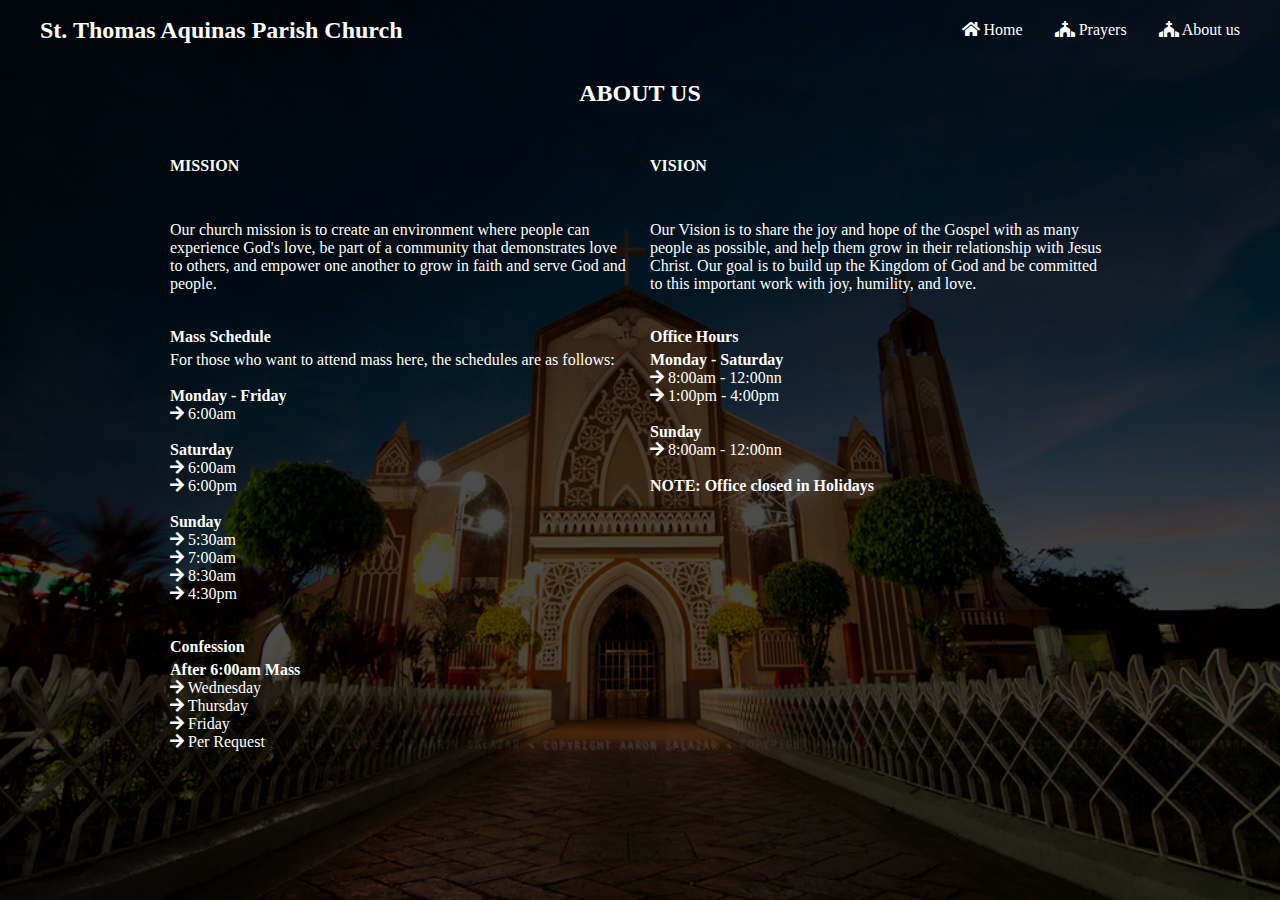
<file: aboutus.html>
<!DOCTYPE html>
<html lang="en">
<head>
  <meta charset="UTF-8">
  <meta http-equiv="X-UA-Compatible" content="IE=edge">
  <meta name="viewport" content="width=device-width, initial-scale=1.0">
  <link rel="stylesheet" href="aboutus.css" media="screen">
  <title>Church Appointment</title>
  <link rel="icon" type="F APPOINTMENT" href="Image/logo2.jpg" width=100px height=100px>
  <link rel="stylesheet" href="https://cdnjs.cloudflare.com/ajax/libs/font-awesome/5.15.4/css/all.min.css"/>
  <link href='https://unpkg.com/boxicons@2.1.4/css/boxicons.min.css' rel='stylesheet'>
  <link rel="stylesheet" href="https://cdnjs.cloudflare.com/ajax/libs/font-awesome/6.4.0/css/all.min.css" integrity="sha512-iecdLmaskl7CVkqkXNQ/ZH/XLlvWZOJyj7Yy7tcenmpD1ypASozpmT/E0iPtmFIB46ZmdtAc9eNBvH0H/ZpiBw==" crossorigin="anonymous" referrerpolicy="no-referrer" />
</head>
<body>
  <header>
    <div class="navbar">
      <div class="logo"><a href="#">St. Thomas Aquinas Parish Church</a></div>
      <ul class="links">
        <li><a href="Home.html"><i class="fas fa-home"></i> Home</a></li>
        <li><a href="Requirements.html"><i class="fas fa-church"></i> Prayers</a></li>
        <li><a href="aboutus.html"><i class="fas fa-church"></i> About us</a></li>
      </ul>
      <div class="toggle_btn">
        <i class="fa-solid fa-bars"></i>
      </div>
    </div>
    <div class="dropdown_menu">
      <li><a href="Home.html"><i class="fas fa-home"></i> Home</a></li>
      <li><a href="Requirements.html"><i class="fas fa-church"></i> Prayers</a></li>
      <li><a href="aboutus.html"><i class="fas fa-church"></i> About us</a></li>
    </div>
  </header>
  <main>
    <section class="text">
    <div class="container">
      <div class="title">ABOUT US</div>
      <div class="content">
        <form action="connectweddingroom.php" method="post" >
          <div class="user-details">
            <div class="input-box">
              <span6 class="details"><b>MISSION</b></span6><br><br>
              <span5>Our church mission is to create an environment where people can experience God's love, be part of a community that demonstrates love to others, and empower one another to grow in faith and serve God and people.</span5>
            </div>
            <div class="input-box">
              <span6 class="details"><b>VISION</b></span6><br><br>
              <span5>Our Vision is to share the joy and hope of the Gospel with as many people as possible, and help them grow in their relationship with Jesus Christ. Our goal is to build up the Kingdom of God and be committed to this important work with joy, humility, and love.</span5>
            </div>
            <div class="input-box">
              <span class="details"><b>Mass Schedule</b></span>
              <span1>For those who want to attend mass here, the schedules are as follows:</span1><br><br>
              <span2><b>Monday - Friday</b></span2><br>
              <span3><i class="fa fa-arrow-right"></i> 6:00am</span3><br><br>
              <span2><b>Saturday</b></span2><br>
              <span3><i class="fa fa-arrow-right"></i> 6:00am </span3><br>
              <span3><i class="fa fa-arrow-right"></i> 6:00pm </span3><br><br>
              <span2><b>Sunday</b></span2><br>
              <span3><i class="fa fa-arrow-right"></i> 5:30am</span3><br>
              <span3><i class="fa fa-arrow-right"></i> 7:00am</span3><br>
              <span3><i class="fa fa-arrow-right"></i> 8:30am</span3><br>
              <span3><i class="fa fa-arrow-right"></i> 4:30pm</span3>
              
            </div>
            <div class="input-box">
              <span class="details"><b>Office Hours</b></span>
              <span2><b>Monday - Saturday</b></span2><br>
              <span3><i class="fa fa-arrow-right"></i> 8:00am - 12:00nn</span3><br>
              <span3><i class="fa fa-arrow-right"></i> 1:00pm - 4:00pm</span3><br><br>
              <span2><b>Sunday</b></span2><br>
              <span3><i class="fa fa-arrow-right"></i> 8:00am - 12:00nn</span3><br><br>
              <span4 class="details"><b>NOTE: </b>Office closed in Holidays</span4>
            </div>
            <div class="input-box">
              <span class="details"><b>Confession</b></span>
              <span2><b>After 6:00am Mass</b></span2><br>
              <span3><i class="fa fa-arrow-right"></i> Wednesday </span3><br>
              <span3><i class="fa fa-arrow-right"></i> Thursday </span3><br>
              <span3><i class="fa fa-arrow-right"></i> Friday </span3><br>
              <span3><i class="fa fa-arrow-right"></i> Per Request </span3> <br>

            </div>

            </div>
          </div>
          </div>
        </form>
      </div>
      </div>
    </div>
  </div>
  </section>
</main>
  <script>
    const toggleBtn = document.querySelector('.toggle_btn')
    const toggleBtnIcon = document.querySelector('.toggle_btn i')
    const dropDownMenu = document.querySelector('.dropdown_menu')

    toggleBtn.onclick = function(){
      dropDownMenu.classList.toggle('open')
      const isOpen = dropDownMenu.classList.contains('open')

      toggleBtnIcon.classList = isOpen
      ? 'fa-solid fa-xmark'
      : 'fa-solid fa-bars'
    }
  </script>
  <script>
    // get the input elements
     const dobInput = document.getElementById('dob');
     const ageInput = document.getElementById('age');

     // add an event listener to the dob input to calculate age on change
     dobInput.addEventListener('change', () => {
     // get the current date
     const currentDate = new Date();

     // get the selected date of birth from the input field
     const dob = new Date(dobInput.value);

     // calculate the difference between the current date and the dob
     const ageInMillis = currentDate - dob;

     // convert the difference to years and set the value of the age input field
     const ageInYears = Math.floor(ageInMillis / (1000 * 60 * 60 * 24 * 365));
     ageInput.value = ageInYears;
     });
 </script>
 <script>
  // get the input elements
   const dob1Input = document.getElementById('dob1');
   const age1Input = document.getElementById('age1');

   // add an event listener to the dob input to calculate age on change
   dob1Input.addEventListener('change', () => {
   // get the current date
   const currentDate = new Date();

   // get the selected date of birth from the input field
   const dob1 = new Date(dob1Input.value);

   // calculate the difference between the current date and the dob
   const ageInMillis = currentDate - dob1;

   // convert the difference to years and set the value of the age input field
   const ageInYears = Math.floor(ageInMillis / (1000 * 60 * 60 * 24 * 365));
   age1Input.value = ageInYears;
   });
</script>
 <script>
    // Create an object to store the number of bookings for each day
    var bookings = {};

    function bookSlot() {
      // Get the selected date
      var date = document.getElementById("dob").value;
      
      // Check if the date has already reached the booking limit
      if (bookings[date] >= 10) {
        alert("Sorry, there are no slots available for this date.");
      } else {
        // Increment the booking count for the selected date
        bookings[date] = (bookings[date] || 0) + 1;
        alert("Your appointment has been booked for " + date);
      }
    }
  </script>
</body>
</html>
</file>
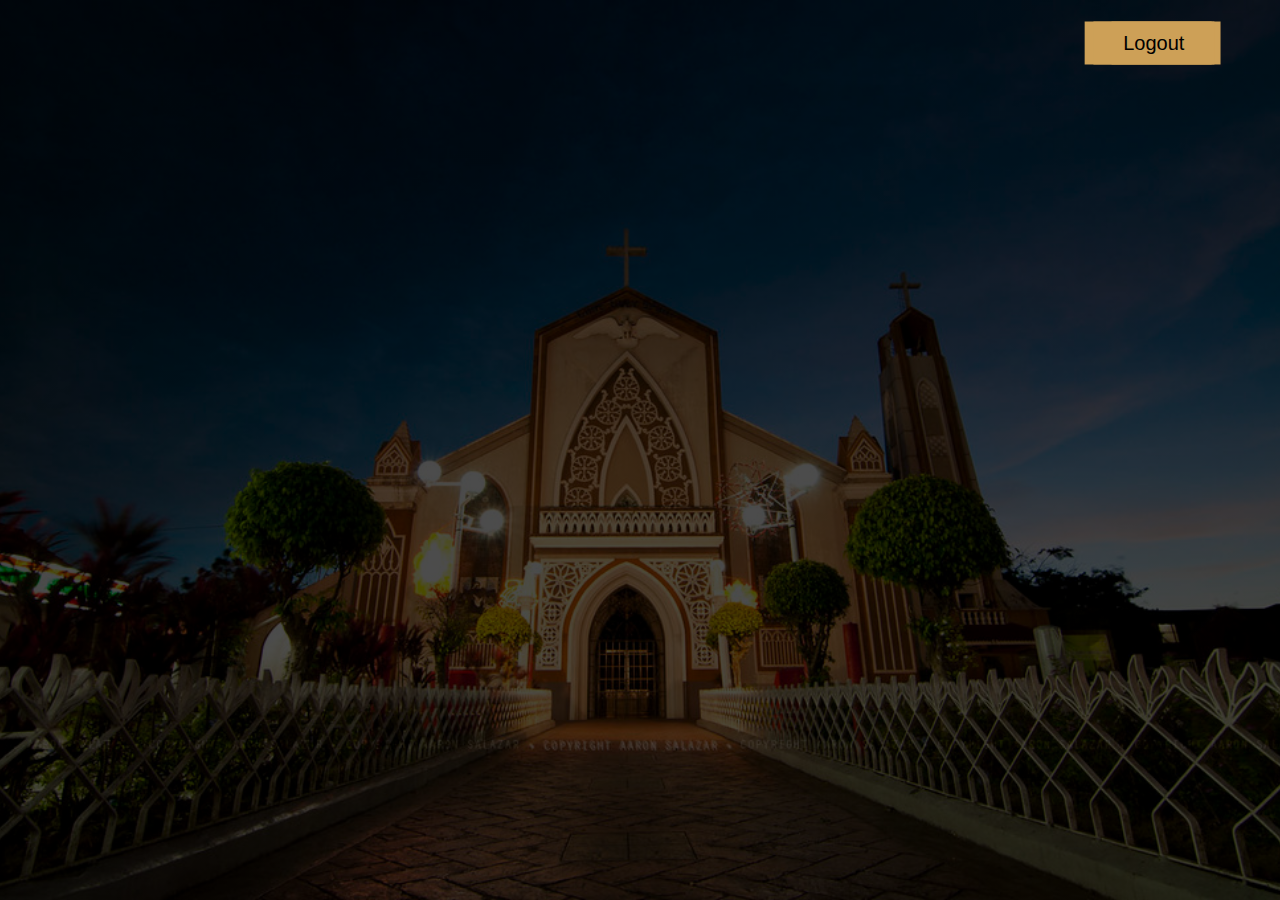
<file: admin.html>
<!DOCTYPE html>
<html lang="en">
<head>
	<meta charset="UTF-8">
	<meta http-equiv="X-UA-Compatible" content="IE=edge">
  	<meta name="viewport" content="width=device-width, initial-scale=1.0">
  	<title>ADMIN PAGE</title>

  	<!-- custom css file link -->
  	<link rel="stylesheet" href="admin.css">

</head>
<body>
	
	<div class="container">
		<div class = "content">
			<a href="login_form.html" class="btn">login</a>
			<a href="register_form.html" class="btn">register</a>
			<a href="logout.html" class="btn"> logout</a>
		</div>
</body>
</file>
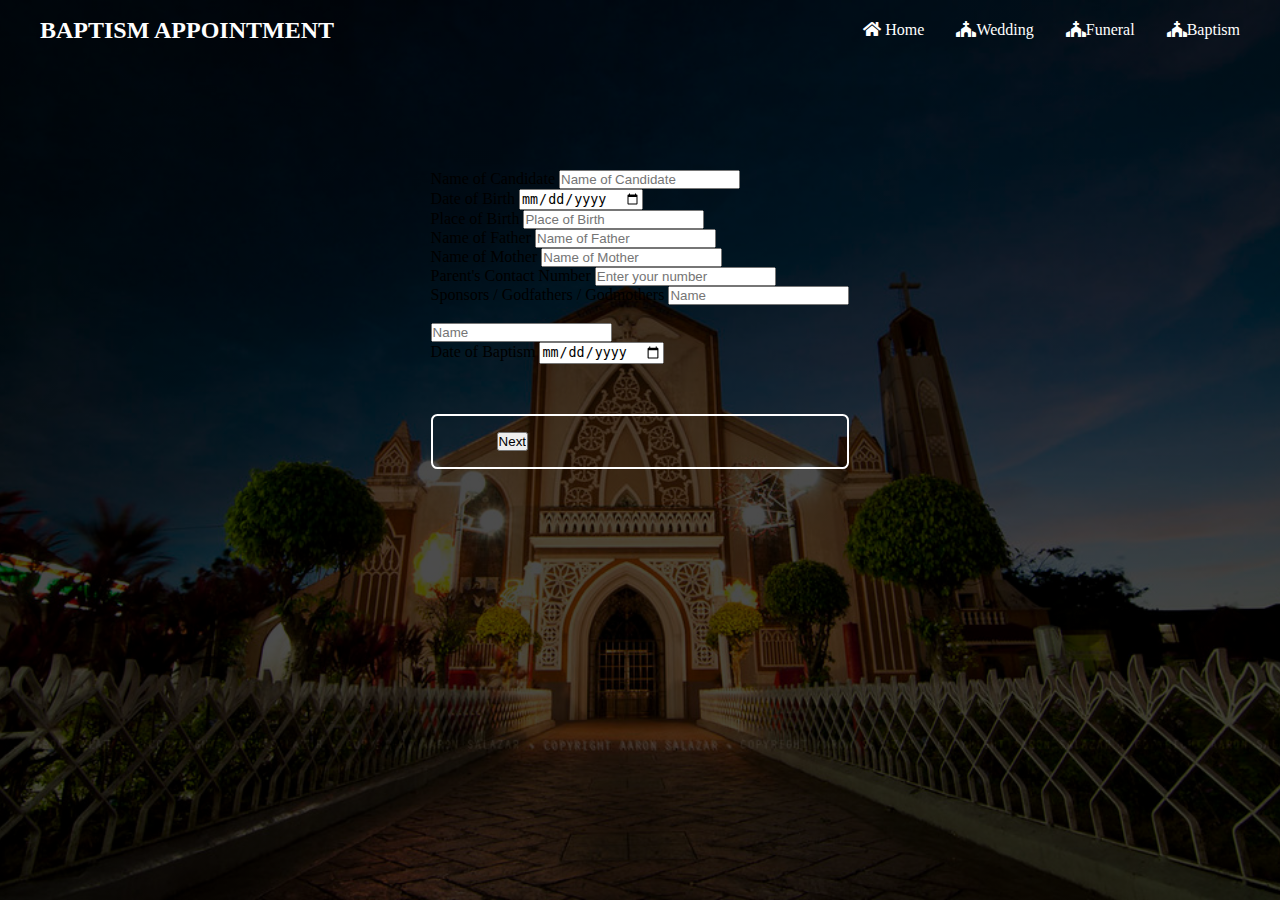
<file: Baptist.html>
<!DOCTYPE html>
<html lang="en">
<head>
  <meta charset="UTF-8">
  <meta http-equiv="X-UA-Compatible" content="IE=edge">
  <meta name="viewport" content="width=device-width, initial-scale=1.0">
  <link rel="stylesheet" href="Baptist.css" media="screen">
  <title>Church Appointment</title>
  <link rel="icon" type="F APPOINTMENT" href="Image/logo2.jpg" width=100px height=100px>
  <link rel="stylesheet" href="https://cdnjs.cloudflare.com/ajax/libs/font-awesome/5.15.4/css/all.min.css"/>
  <link href='https://unpkg.com/boxicons@2.1.4/css/boxicons.min.css' rel='stylesheet'>
  <link rel="stylesheet" href="https://cdnjs.cloudflare.com/ajax/libs/font-awesome/6.4.0/css/all.min.css" integrity="sha512-iecdLmaskl7CVkqkXNQ/ZH/XLlvWZOJyj7Yy7tcenmpD1ypASozpmT/E0iPtmFIB46ZmdtAc9eNBvH0H/ZpiBw==" crossorigin="anonymous" referrerpolicy="no-referrer" />
</head>
<body>
  <header>
    <div class="navbar">
      <div class="logo"><a href="#">BAPTISM APPOINTMENT</a></div>
      <ul class="links">
        <li><a href="Home.html"><i class="fas fa-home"></i> Home</a></li>
        <li><a href="Wedd.html"><i class="fas fa-church"></i>Wedding</a></li>
        <li><a href="Funeral.html"><i class="fas fa-church"></i>Funeral</a></li>
        <li><a href="Baptist.html"><i class="fas fa-church"></i>Baptism</a></li>
      </ul>
      <div class="toggle_btn">
        <i class="fa-solid fa-bars"></i>
      </div>
    </div>
    <div class="dropdown_menu">
      <li><a href="Home.html"><i class="fas fa-home"></i> Home</a></li>
      <li><a href="Wedd.html"><i class="fas fa-church"></i>Wedding</a></li>
      <li><a href="Funeral.html"><i class="fas fa-church"></i>Funeral</a></li>
      <li><a href="Baptist.html"><i class="fas fa-church"></i>Baptism</a></li>
    </div>
  </header>
  <main>
    <!--section class="text">
    <H1>BAPTISM APPOINTMENT</H1>
    <p1>Name of Candidate </p1>
    <p2>Date of Birth </p2>
    <p3>Place of Birth </p3>
    <p5>Name of Father </p5>
    <p6>Place of Origin </p6>
    <p7>Name of Mother </p7>
    <p8>Place of Origin </p8>
    <p9>Sponsors / Godfathers / Godmothers </p9>
    <p10>Date of Baptism </p10>
    <p11>(3 rows 2 columns lagay mong input box )</p11>
    </section-->
    <section class="text">
      <div class="container">
        <div class="content">
          <form action="connectbaptism.php" method="post">
            <div class="user-details">
              <div class="input-box">
                <span class="details">Name of Candidate</span>
                <input type="text" id="Candidate" name="Candidate" placeholder="Name of Candidate" required>
              </div>
              <div class="input-box">
                <span class="details">Date of Birth</span>
                <input type="date" id="Birth" name="Birth" placeholder="yyyy/mm/dd" min="1800-01-01"  required> <!---->
              </div>
              <div class="input-box">
                <span class="details">Place of Birth</span>
                <input type="text" id="Place" name="Place" placeholder="Place of Birth" required>
              </div>
              <div class="input-box">
                <span class="details">Name of Father</span>
                <input type="text" id="Father" name="Father" placeholder="Name of Father" required>
              </div>
              <div class="input-box">
                <span class="details">Name of Mother</span>
                <input type="text" id="Mother" name="Mother" placeholder="Name of Mother" required>
              </div>
              <div class="input-box">
                <span class="details">Parent's Contact Number</span>
                <input type="text" id="number" name="number" placeholder="Enter your number" required maxlength="11" oninput="this.value = this.value.replace(/[^0-9]/g, '');"/>
              </div>
              <div class="input-box">
                <span class="details">Sponsors / Godfathers / Godmothers</span>
                <input type="text" id="Godmother" name="Godmother" placeholder="Name" required>
              </div>
              <div class="input-box">
                <span class="details"><br></span>
                <input type="text" id="Godfather" name="Godfather" placeholder="Name" required>
              </div>
              <div class="input-box">
                <span class="details">Date of Baptism</span>
                <input type="date" id="Baptism" name="Baptism" placeholder="Date of Baptism" required min= "2023-04-23" step="7">
                <div class="button">
                  <input type="submit" value="Next" name="submit">                
                </div>
              </div>
            <!--div class="gender-details">
              <input type="radio" name="gender" id="dot-1">
              <input type="radio" name="gender" id="dot-2">
              <input type="radio" name="gender" id="dot-3">
              <span class="gender-title">Gender</span>
              <div class="category">
                <label for="dot-1">
                <span class="dot one"></span>
                <span class="gender">Male</span>
              </label>
              <label for="dot-2">
                <span class="dot two"></span>
                <span class="gender">Female</span>
              </label>
              <label for="dot-3">
                <span class="dot three"></span>
                <span class="gender">Prefer not to say</span>
                </label>
              </div>
            </div-->
            </div>
          </form>
        </div>
      </div>
    </div> 
  </main>

<!-- JAVA SCRIPT-->

  <script>
    const toggleBtn = document.querySelector('.toggle_btn')
    const toggleBtnIcon = document.querySelector('.toggle_btn i')
    const dropDownMenu = document.querySelector('.dropdown_menu')

    toggleBtn.onclick = function(){
      dropDownMenu.classList.toggle('open')
      const isOpen = dropDownMenu.classList.contains('open')

      toggleBtnIcon.classList = isOpen
      ? 'fa-solid fa-xmark'
      : 'fa-solid fa-bars'
    }
  </script>
<script>
  // Create an object to store the number of bookings for each day
  var bookings = {};

  function bookSlot() {
    // Get the selected date
    var Baptism = document.getElementById("Baptism").value;

    // Check if the date has already reached the booking limit
    if (bookings[Baptism] >= 5) {
      alert("Sorry, there are no slots available for this date.");
    } else {
      // Increment the booking count for the selected date
      bookings[Baptism] = (bookings[Baptism] || 0) + 1;
      alert("Your appointment has been booked for " + Baptism);
    }
  }
</script>
  <!--script>
    const form = document.getElementById('form');
    const Candidate = document.getElementById('Candidate');
    const Birth = document.getElementById('Birth');
    const Place = document.getElementById('Place');
    const Father = document.getElementById('Father');
    const Mother = document.getElementById('Mother');
    const Address= document.getElementById('Address');
    const Godmother = document.getElementById('Godmother');
    const Godfather = document.getElementById('Godfather');
    const Baptism = document.getElementById('Baptism');

    form.addEventListener('submit', function(e) {
      e.preventDefault();

      const CandidateValue = Candidate.value;
      const BirthValue = Birth.value;
      const PlaceValue = Place.value;
      const FatherValue = Father.value;
      const MotherValue = Mother.value;
      const AddressValue = Address.value;
      const GodmotherValue = Godmother.value;
      const GodfatherValue = Godfather.value;
      const BaptismValue = Baptism.value;

      localStorage.setItem('myObject', JSON.stringify({cd: CandidateValue, bh: BirthValue, pl: PlaceValue, ft: FatherValue, mt: MotherValue, ad: AddressValue, gm: GodmotherValue, gf: GodfatherValue, bd: BaptismValue}))

      /*localStorage.setItem('Candidate', CandidateValue);
      localStorage.setItem('Birth', BirthValue);
      localStorage.setItem('Place', PlaceValue);
      localStorage.setItem('Father', FatherValue);
      localStorage.setItem('Mother', MotherValue);
      localStorage.setItem('Address', AddressValue);
      localStorage.setItem('Godmother', GodmotherValue);
      localStorage.setItem('Godfather', GodfatherValue);
      localStorage.setItem('Baptism', BaptismValue);*/

      window.location.href = "connentbaptism.php";
    })
  </!--script-->
  <script>
                    const numberInput = document.getElementById('number');
                    const numberError = document.getElementById('number-error');

                    numberInput.addEventListener('input', function() {
                        if (numberInput.value.length > 11) {
                    numberInput.value = numberInput.value.slice(0, 11);
                    numberError.style.display = 'block';
                    } else {
                        numberError.style.display = 'none';
                    }
                    });
                </script>
  <form action="connectbaptism.php" method="post">
  </form>
</body>
</html>
</file>
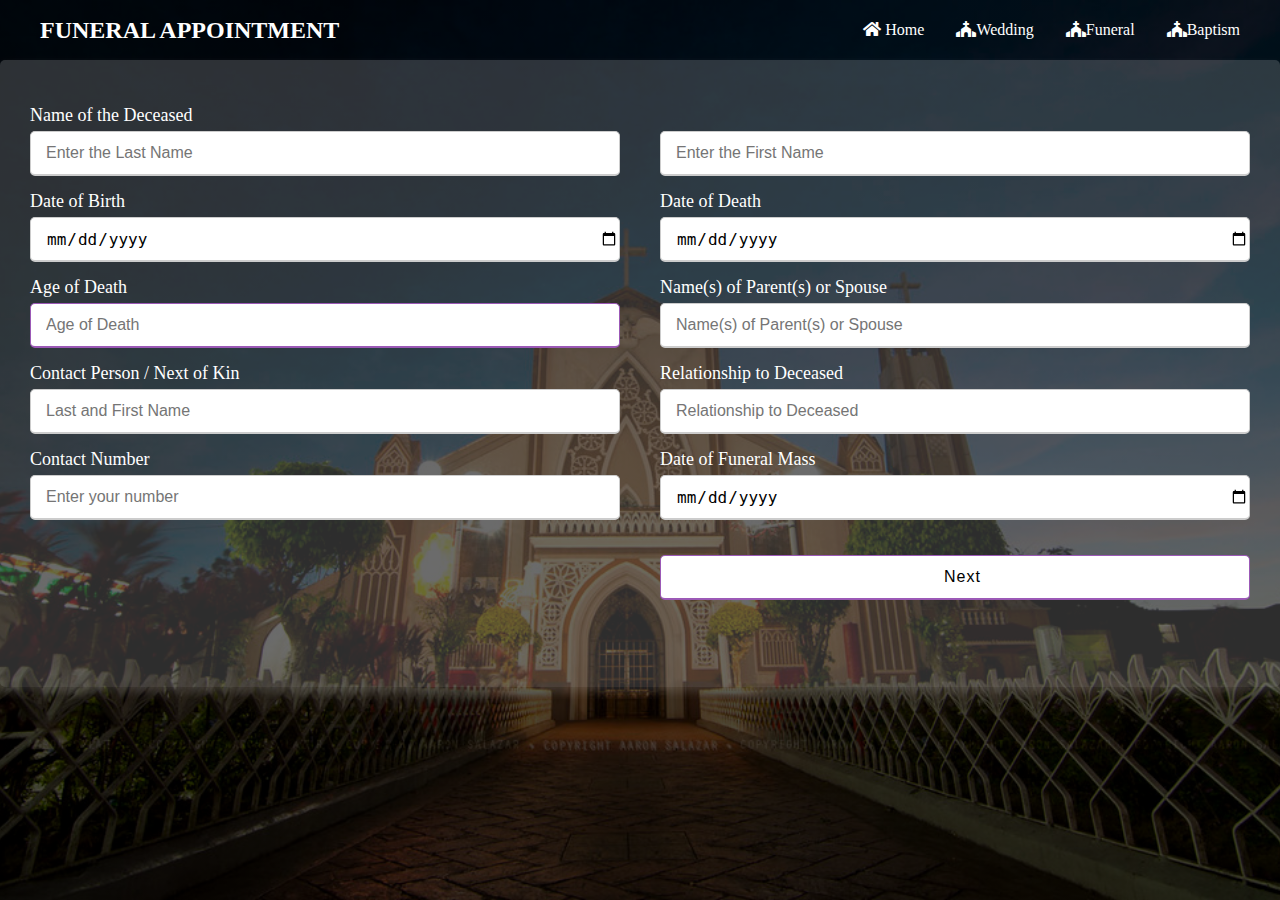
<file: Funeral.html>
<!DOCTYPE html>
<html lang="en">
<head>
  <meta charset="UTF-8">
  <meta http-equiv="X-UA-Compatible" content="IE=edge">
  <meta name="viewport" content="width=device-width, initial-scale=1.0">
  <link rel="stylesheet" href="Funeral2.css" media="screen">
  <title>Church Appointment</title>
  <link rel="icon" type="F APPOINTMENT" href="Image/logo2.jpg" width=100px height=100px>
  <link rel="stylesheet" href="https://cdnjs.cloudflare.com/ajax/libs/font-awesome/5.15.4/css/all.min.css"/>
  <link href='https://unpkg.com/boxicons@2.1.4/css/boxicons.min.css' rel='stylesheet'>
  <link rel="stylesheet" href="https://cdnjs.cloudflare.com/ajax/libs/font-awesome/6.4.0/css/all.min.css" integrity="sha512-iecdLmaskl7CVkqkXNQ/ZH/XLlvWZOJyj7Yy7tcenmpD1ypASozpmT/E0iPtmFIB46ZmdtAc9eNBvH0H/ZpiBw==" crossorigin="anonymous" referrerpolicy="no-referrer" />
</head>
<body>
  <header>
    <div class="navbar">
      <div class="logo"><a href="#">FUNERAL APPOINTMENT</a></div>
      <ul class="links">
        <li><a href="Home.html"><i class="fas fa-home"></i> Home</a></li>
        <li><a href="Wedd.html"><i class="fas fa-church"></i>Wedding</a></li>
        <li><a href="Funeral.html"><i class="fas fa-church"></i>Funeral</a></li>
        <li><a href="Baptist.html"><i class="fas fa-church"></i>Baptism</a></li>
      </ul>
      <div class="toggle_btn">
        <i class="fa-solid fa-bars"></i>
      </div>
    </div>
    <div class="dropdown_menu">
      <li><a href="Home.html"><i class="fas fa-home"></i> Home</a></li>
      <li><a href="Wedd.html"><i class="fas fa-church"></i>Wedding</a></li>
      <li><a href="Funeral.html"><i class="fas fa-church"></i>Funeral</a></li>
      <li><a href="Baptist.html"><i class="fas fa-church"></i>Baptism</a></li>
    </div>
  </header>
  <main>
    <!--section class="text">
    <H1>FUNERAL APPOINTMENT</H1>
    <p1>Name of the Deceased </p1>
    <p2>Date of Birth </p2>
    <p3>c </p3>
    <p5>Age of Death </p5>
    <p6>Name(s) of Parent(s) or Spouse</p6>
    <p7>Relationship to Deceased</p7>
    <p8>Name of Contact Person </p8>
    <p9>Contact Number </p9>
    <p10>Relationship to Deceased</p10-->
      <section class="text">
        <div class="container">
          <div class="content">
            <form action="connectfuneral.php" method="post" >
              <div class="user-details">
                <div class="input-box">
                  <span class="details">Name of the Deceased</span>
                  <input type="text" placeholder="Enter the Last Name" id="lastname" name="lastname" required>
                </div>
                <div class="input-box">
                  <span class="details"><br></span>
                  <input type="text" placeholder="Enter the First Name" id="firstname" name="firstname" required>
                </div>
                <div class="input-box">
                  <span class="details">Date of Birth</span>
                  <input type="date" id="dob" placeholder="Date of Birth" name="birth" required>
                </div>
                <div class="input-box">
                  <span class="details">Date of Death</span>
                  <input type="date" id="dod" placeholder="Date of Death" name="death" required>
                </div>
                <div class="input-box">
                  <span class="details">Age of Death</span>
                  <input type="text" id="age" placeholder="Age of Death" name="age" >
                </div>
                <div class="input-box">
                  <span class="details">Name(s) of Parent(s) or Spouse</span>
                  <input type="text" placeholder="Name(s) of Parent(s) or Spouse" id="spouse" name="spouse" required>
                </div>
                <div class="input-box">
                  <span class="details">Contact Person / Next of Kin</span>
                  <input type="text" placeholder="Last and First Name" id="name_of_kin" name="name_of_kin" required>
                </div>                
                <div class="input-box">
                  <span class="details">Relationship to Deceased</span>
                  <input type="text" placeholder="Relationship to Deceased" id="relationship_to_deceased" name="relationship_to_deceased" required>
                </div>
                <div class="input-box">
                  <span class="details">Contact Number</span>
                  <input type="text" id="number" name="number" placeholder="Enter your number" required maxlength="11" oninput="this.value = this.value.replace(/[^0-9]/g, '');"/>
                </div>
                <div class="input-box">
                  <span class="details">Date of Funeral Mass</span>
                  <input type="date" id="mass" placeholder="Date of Funeral Mass" name="mass" required>
                  <div class="button">
                    <input type="submit" value="Next" name="submit"> 
                  </div>
                </div>
                <form>
                  <!--label>
                      <input type="radio" name="location" value="funeral_home" onchange="showFuneralHomeFields()" required> Funeral Home
                      </label>
                      <label>
                      <input type="radio" name="location" value="chapel" onchange="showChapelFields()"> Chapel
                      </label>
        
                      <div id="funeral-home-fields" style="display: none;">
                        <h2>Funeral Home Info</h2>
                        <label> Street: <input type="text" name="Street">
                      </label><br><br>
                      <label>Barangay: <input type="text" name="Barangay">
                      </label><br><br>
                      <label>City: <input type="text" name="City">
                      </label><br><br>
                      <label>Province: <input type="text" name="Province">
                      </label><br><br>
                    </div>
        
                    <div id="chapel-fields" style="display: none;">
                      <h2>Chapel Info</h2>
                      <label>Chapel Name: <input type="text" name="chapel_name">
                      </label><br><br>
                      <label>Barangay: <input type="text" name="Barangay">
                      </label><br><br>
                      <label>City: <input type="text" name="City">
                      </label><br><br>
                      <label>Province: <input type="text" name="Province">
                      </label><br><br>
                    </div>
                  </label-->
                </form>
              <!--div class="gender-details">
                <input type="radio" name="gender" id="dot-1">
                <input type="radio" name="gender" id="dot-2">
                <input type="radio" name="gender" id="dot-3">
                <span class="gender-title">Gender</span>
                <div class="category">
                  <label for="dot-1">
                  <span class="dot one"></span>
                  <span class="gender">Male</span>
                </label>
                <label for="dot-2">
                  <span class="dot two"></span>
                  <span class="gender">Female</span>
                </label>
                <label for="dot-3">
                  <span class="dot three"></span>
                  <span class="gender">Prefer not to say</span>
                  </label>
                </div>
              </div-->
              </div>
            </form>
          </div>
        </div>
      </div>
     
      <!--Fill up Form-->
      
      <section>

    </section>
  </main>

<!-- JAVA SCRIPT-->

<script>
  const toggleBtn = document.querySelector('.toggle_btn')
  const toggleBtnIcon = document.querySelector('.toggle_btn i')
  const dropDownMenu = document.querySelector('.dropdown_menu')

  toggleBtn.onclick = function(){
    dropDownMenu.classList.toggle('open')
    const isOpen = dropDownMenu.classList.contains('open')

    toggleBtnIcon.classList = isOpen
    ? 'fa-solid fa-xmark'
    : 'fa-solid fa-bars'
  }
</script>
<script>
    // Get the input elements
    const dobInput = document.getElementById("dob");
    const dodInput = document.getElementById("dod");
    const ageInput = document.getElementById("age");

    // Add event listener to calculate age on input change
    dobInput.addEventListener("change", calculateAge);
    dodInput.addEventListener("change", calculateAge);

    // Calculate age function
    function calculateAge() {
      const dob = new Date(dobInput.value);
      const dod = new Date(dodInput.value);

      if (dobInput.value && dodInput.value) {
        const ageInMilliseconds = dod.getTime() - dob.getTime();
        const ageInYears = Math.floor(ageInMilliseconds / (1000 * 60 * 60 * 24 * 365));
        ageInput.value = ageInYears.toFixed(0);
      } else {
        ageInput.value = "";
      }
    }
  </script>
  <script>
  function showFuneralHomeFields() {
    var checkBox = document.getElementsByName("location")[0];
    var funeralHomeFields = document.getElementById("funeral-home-fields");
    var chapelFields = document.getElementById("chapel-fields");
    if (checkBox.checked == true){
    funeralHomeFields.style.display = "block";
    chapelFields.style.display = "none";
    } 
    else {
    funeralHomeFields.style.display = "none";
    }
    }

    function showChapelFields() {
    var checkBox = document.getElementsByName("location")[1];
    var funeralHomeFields = document.getElementById("funeral-home-fields");
    var chapelFields = document.getElementById("chapel-fields");
    if (checkBox.checked == true){
    chapelFields.style.display = "block";
    funeralHomeFields.style.display = "none";
    } else {
    chapelFields.style.display = "none";
    }
  }
  </script>
  <script>
                    const numberInput = document.getElementById('number');
                    const numberError = document.getElementById('number-error');

                    numberInput.addEventListener('input', function() {
                        if (numberInput.value.length > 11) {
                    numberInput.value = numberInput.value.slice(0, 11);
                    numberError.style.display = 'block';
                    } else {
                        numberError.style.display = 'none';
                    }
                    });
                </script>
</body>
</html>
</file>
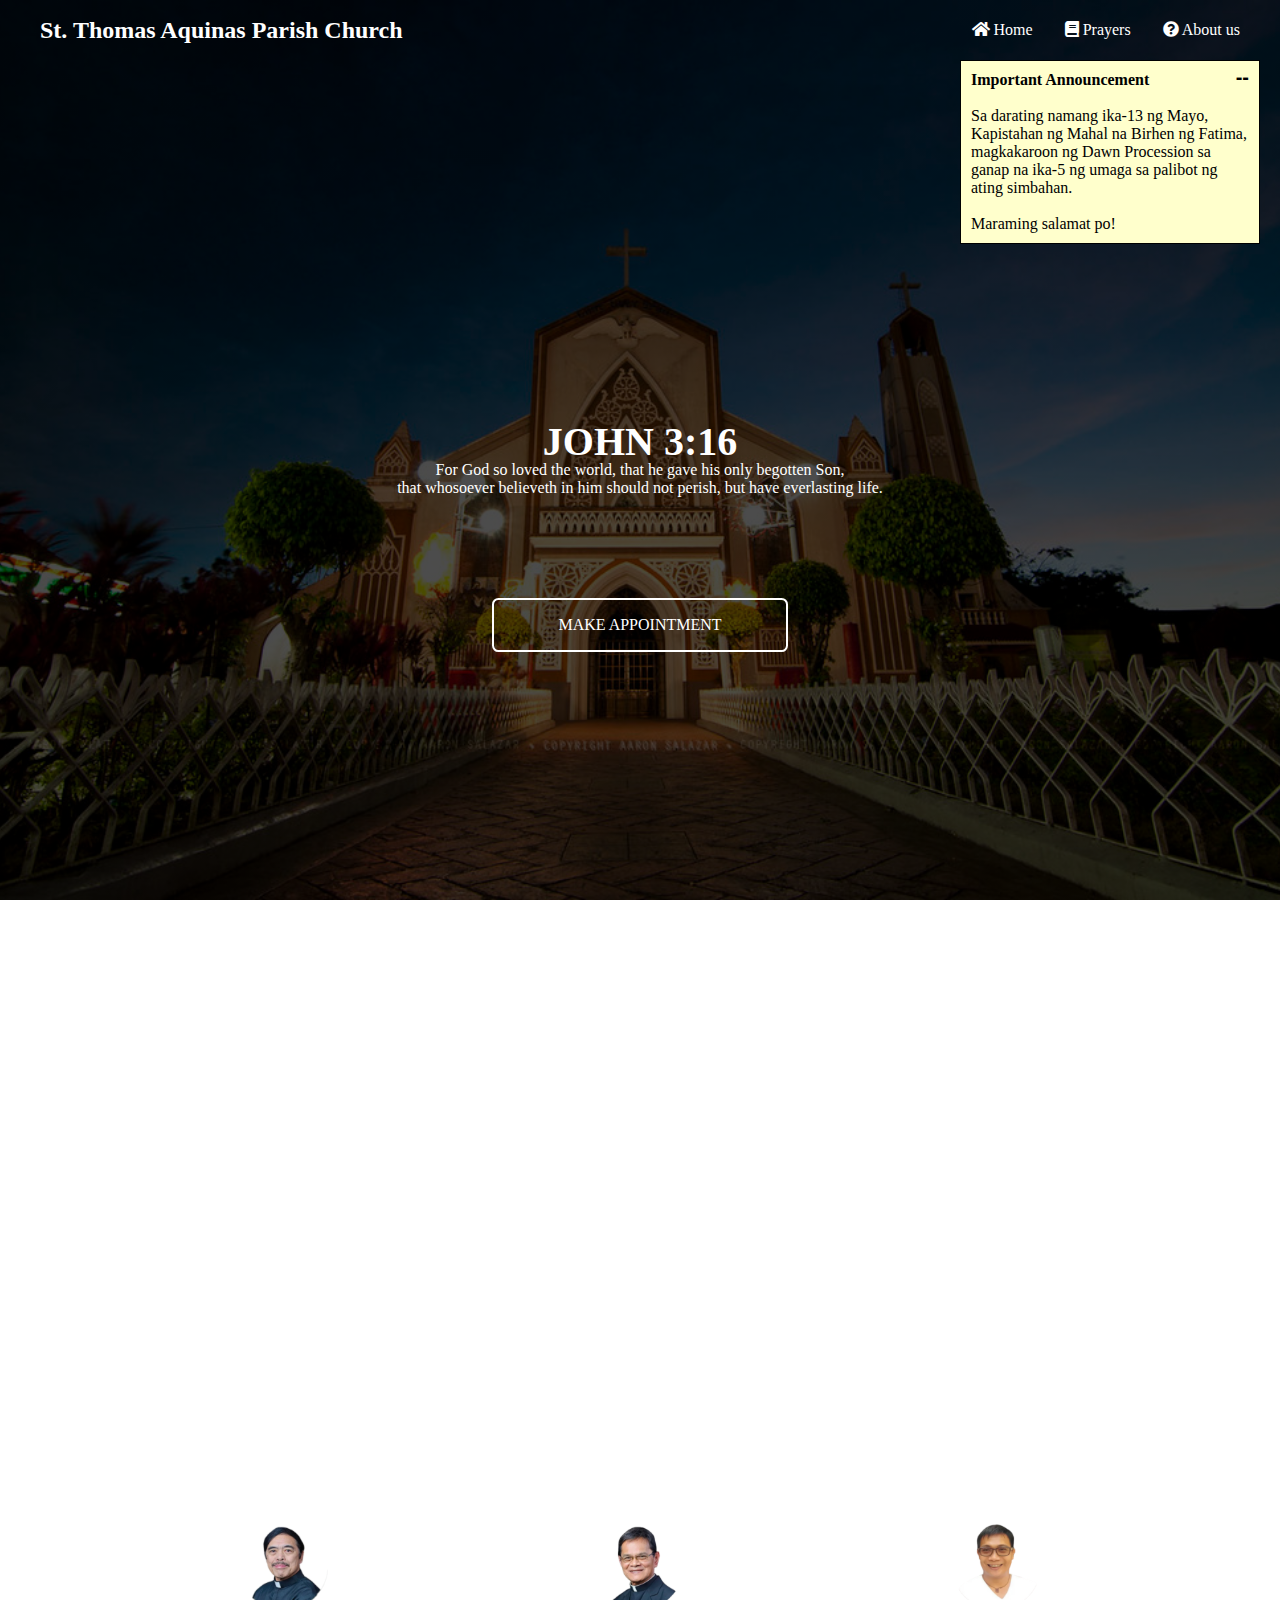
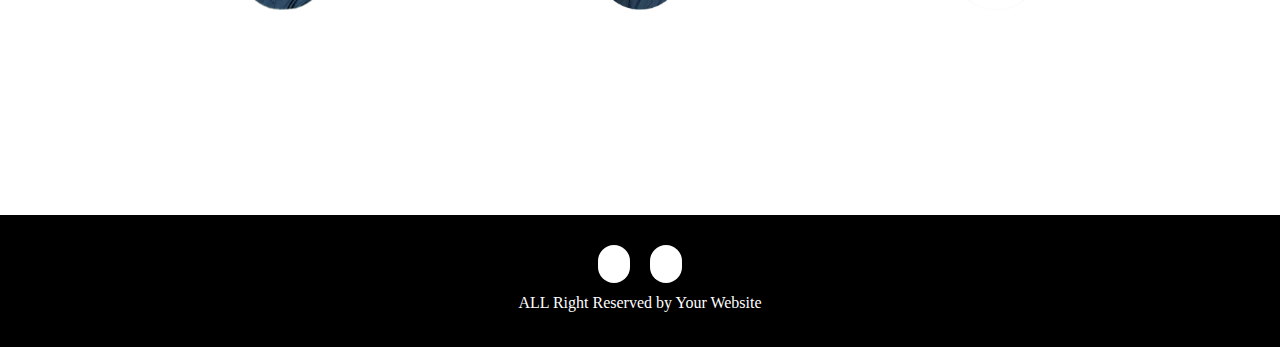
<file: Home.html>
<!DOCTYPE html>
<html lang="en">
<head>
  <meta charset="UTF-8">
  <meta http-equiv="X-UA-Compatible" content="IE=edge">
  <meta name="viewport" content="width=device-width, initial-scale=1.0">
  <link rel="stylesheet" href="Home.css" media="screen">
  <title>Church Appointment</title>
  <link rel="icon" type="F APPOINTMENT" href="Image/logo2.jpg" width=100px height=100px>
  <link rel="stylesheet" href="https://cdnjs.cloudflare.com/ajax/libs/font-awesome/5.15.4/css/all.min.css"/>
  <link href='https://unpkg.com/boxicons@2.1.4/css/boxicons.min.css' rel='stylesheet'>
  <link rel="stylesheet" href="https://cdnjs.cloudflare.com/ajax/libs/font-awesome/6.4.0/css/all.min.css" integrity="sha512-iecdLmaskl7CVkqkXNQ/ZH/XLlvWZOJyj7Yy7tcenmpD1ypASozpmT/E0iPtmFIB46ZmdtAc9eNBvH0H/ZpiBw==" crossorigin="anonymous" referrerpolicy="no-referrer" />
</head>
<body>
  <header>
    <div class="navbar">
      <div class="logo"><a href="#">St. Thomas Aquinas Parish Church</a></div>
      <ul class="links">
        <li><a href="Home.html"><i class="fas fa-home"></i> Home</a></li>
        <li><a href="Requirements.html"><i class="fas fa-book"></i> Prayers</a></li>
        <li><a href="aboutus.html" class="Aboutus"><i class="fas fa-question-circle"></i> About us</a></li>
      </ul>
      <div class="toggle_btn">
        <i class="fa-solid fa-bars"></i>
      </div>
    </div>
    <div class="dropdown_menu">
      <li><a href="Home.html"><i class="fas fa-home"></i> Home</a></li>
      <li><a href="Requirements.html"><i class="fas fa-book"></i> Prayers</a></li>
      <li><a href="aboutus.html" class="Aboutus"><i class="fas fa-question-circle"></i> About us</a></li>
    </div>
  </header>
  <main>
    <section class="banner-area">
      <h1>John 3:16</h1>
      <p>For God so loved the world, that he gave his only begotten Son, <br>that whosoever believeth in him should not perish, but have everlasting life.</p>
      <a href="Service.html" class="button">Make Appointment</a>
    </section>
    
    <div class="sticky-note">
  <h7><b>Important Announcement</b></h7><br><br>
  <p7 id="announcement">Sa darating namang ika-13 ng Mayo,
    Kapistahan ng Mahal na Birhen ng Fatima,
    magkakaroon ng Dawn Procession sa
    ganap na ika-5 ng umaga sa palibot ng
    ating simbahan.<br><br>Maraming salamat po!
    </p7>
  <button class="close-btn" onclick="toggleStickyNote()">--</button>
</div>
<script>
  function toggleStickyNote() {
  var stickyNote = document.querySelector(".sticky-note");
  var closeBtn = document.querySelector(".close-btn");
  var announcement = document.querySelector("#announcement");

  stickyNote.classList.toggle("minimized");
  if (stickyNote.classList.contains("minimized")) {
    closeBtn.innerText = "+";
    announcement.style.display = "none";
  } else {
    closeBtn.innerText = "X";
    announcement.style.display = "block";
  }
}
</script>

    <section>
      <div class="quote-container">
        <h4>QUOTE OF THE DAY</h4><br>
        <p class="quote"></p>
        </div>
    </section>  
    <script>
      const quotes = [  "For God so loved the world that he gave his one and only Son, that whoever believes in him shall not perish but have eternal life.   - John 3:16",
  "The Lord is my strength and my shield; my heart trusts in him, and he helps me.   - Psalm 28:7",
  "I can do all this through him who gives me strength. \n - Philippians 4:13",
  "Trust in the Lord with all your heart and lean not on your own understanding.   - Proverbs 3:5",
  "But seek first his kingdom and his righteousness, and all these things will be given to you as well.   - Matthew 6:33"
];

function getRandomQuote() {
  const randomIndex = Math.floor(Math.random() * quotes.length);
  return quotes[randomIndex];
}

function displayQuote() {
  const quoteElem = document.querySelector('.quote');
  quoteElem.textContent = getRandomQuote();
}

// Display a new quote every 24 hours (86400000 milliseconds)
setInterval(displayQuote, 86400000);

// Display the initial quote
displayQuote();
    </script>

    <section class="contact-area" id="contact">
      <h3 class="contact-title">Our <span>PRIESTS</span></h3>
      <ul class="contact-content">
        <li>
          <img src="Image/bimbo.png" alt="">
          <h6>Rev. Fr. Bimbo <br>Pantoja</h6>
        </li>
        <li>
          <img src="Image/tom.png" alt="">
          <h6>Rev. Fr. Tom Villafranca</h6>
        </li>
        <li>
          <img src="Image/raeson.png" alt="">
          <h6>Rev. Fr. Raeson<br> Limbo</h6>
        </li>
      </ul>
    </section>
    </div>
    <footer>
      <div class="footerContainer">
        <div class="socialIcons">
          <a href="https://www.facebook.com/STAP0128"><i class="fa-brands fa-facebook"></i></a>
          <a href="https://www.youtube.com/@parroquiadelaciudaddesanto937/streams"><i class="fa-brands fa-youtube"></i></a>
        </div>
      </div>
      <div class="footerbottom">
        <p>ALL Right Reserved by Your Website</p>
      </div>
    </footer>
    <!--footer>
      <a href=""><i class="fa-brands fa-facebook"></i></a>
      <a href=""><i class="fa-brands fa-youtube"></i></a>
      <p>ALL Right Reserved by Your Website</p>
    </footer-->

  </main>
  <script>
    const toggleBtn = document.querySelector('.toggle_btn')
    const toggleBtnIcon = document.querySelector('.toggle_btn i')
    const dropDownMenu = document.querySelector('.dropdown_menu')

    toggleBtn.onclick = function(){
      dropDownMenu.classList.toggle('open')
      const isOpen = dropDownMenu.classList.contains('open')

      toggleBtnIcon.classList = isOpen
      ? 'fa-solid fa-xmark'
      : 'fa-solid fa-bars'
    }
  </script>
</body>
</html>
</file>
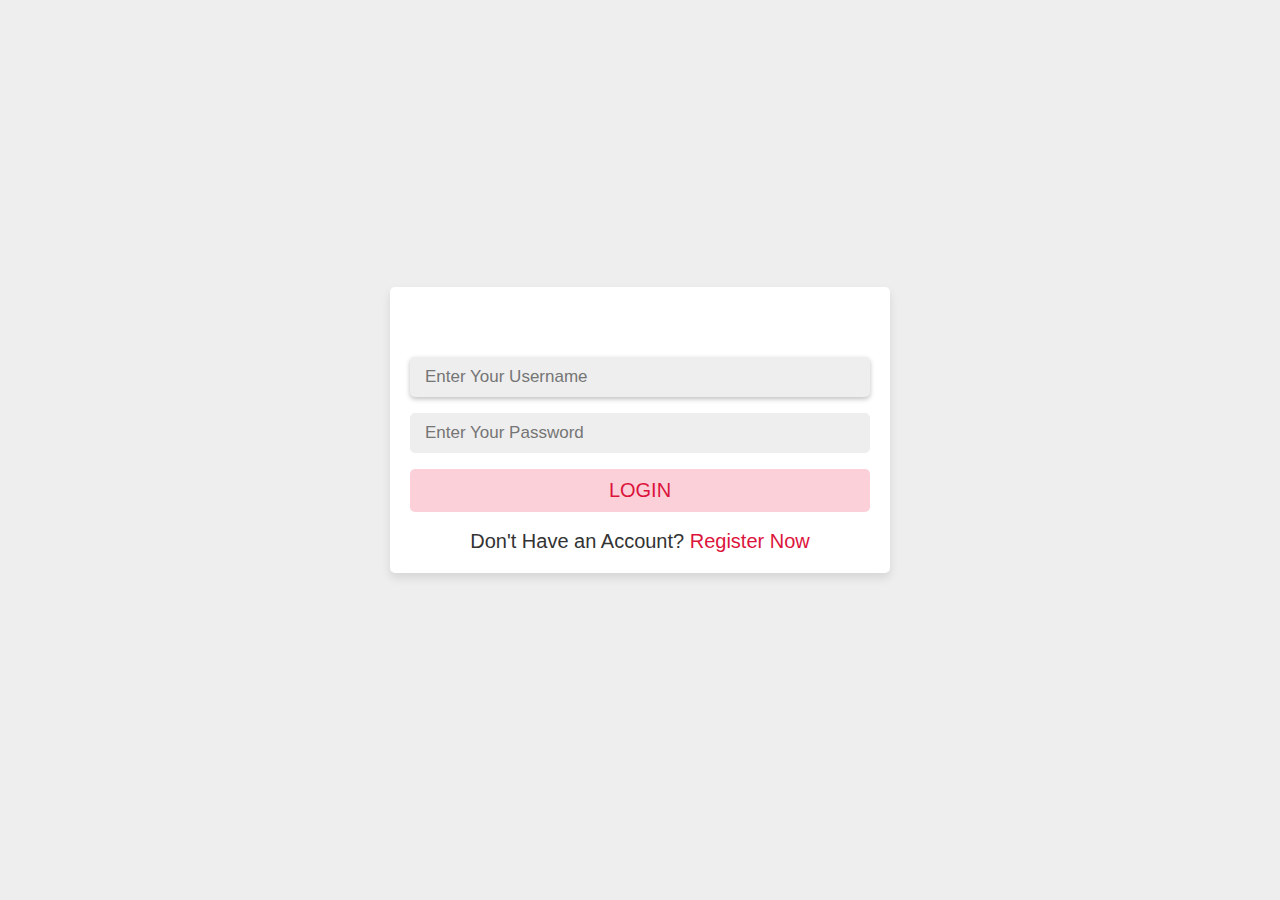
<file: login_form.html>
<!DOCTYPE html>
<html lang="en">
<head>
	<meta charset="UTF-8">
	<meta http-equiv="X-UA-Compatible" content="IE=edge">
  	<meta name="viewport" content="width=device-width, initial-scale=1.0">
  	<title>LOGIN FORM</title>

  	<!-- custom css file link -->
  	<link rel="stylesheet" href="admin.css">

</head>
<body>
	<div class="form-container">
		<form action="" method="post">
			<h1> SIGN IN</h1>
			<input type="text" name="Username" required placeholder="Enter Your Username">
			<input type="password" name="Password" required placeholder="Enter Your Password">
			<input type="submit" name="Submit" value="LOGIN" class="form-btn">
			<p>Don't Have an Account? <a href="register_form.html">Register Now</a></p>
		</form>
	</div>
</body>
</html>
</file>
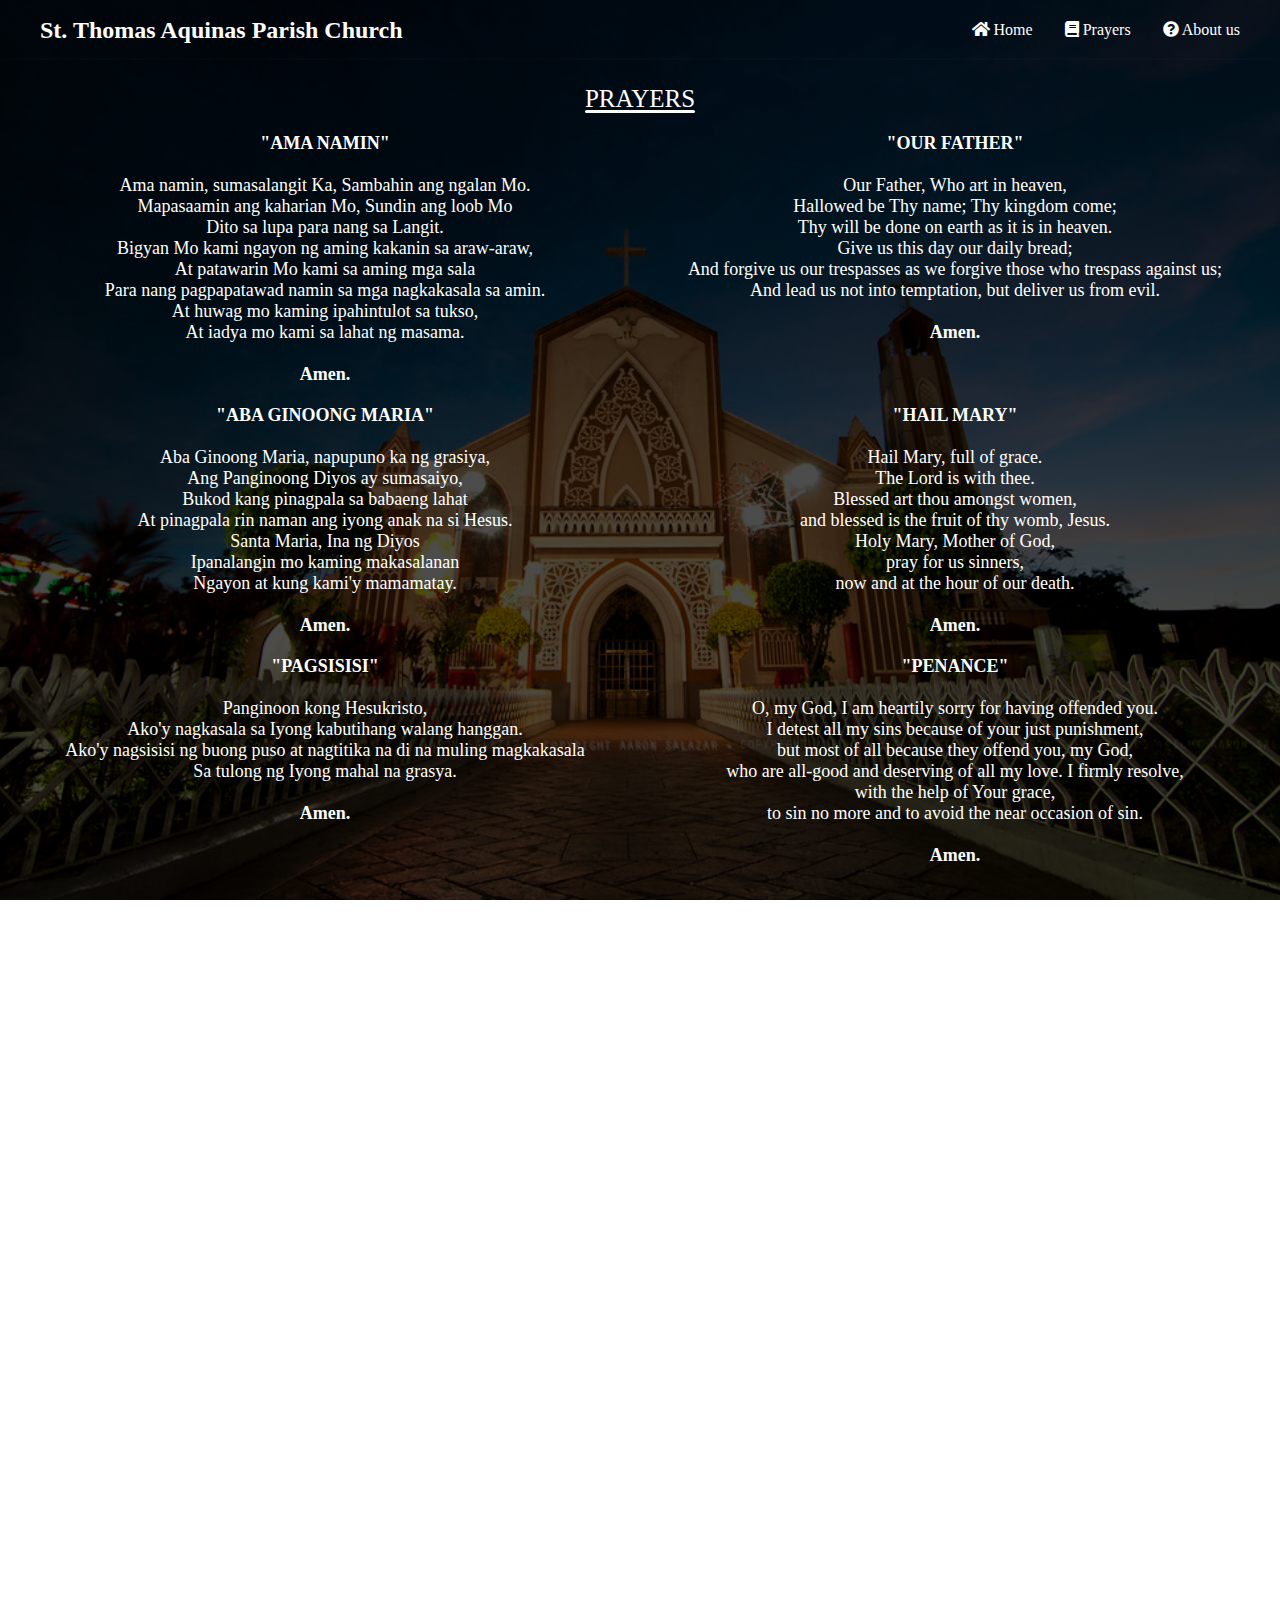
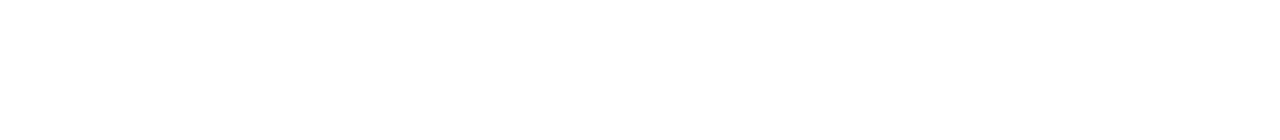
<file: Requirements.html>
<!DOCTYPE html>
<html lang="en">
  <head>
    <meta charset="UTF-8">
    <meta http-equiv="X-UA-Compatible" content="IE=edge">
    <meta name="viewport" content="width=device-width, initial-scale=1.0">
    <link rel="stylesheet" href="Requirements.css" media="screen">
    <title>Church Appointment</title>
    <link rel="icon" type="F APPOINTMENT" href="Image/logo2.jpg" width=100px height=100px>
    <link rel="stylesheet" href="https://cdnjs.cloudflare.com/ajax/libs/font-awesome/5.15.4/css/all.min.css"/>
    <link href='https://unpkg.com/boxicons@2.1.4/css/boxicons.min.css' rel='stylesheet'>
    <link rel="stylesheet" href="https://cdnjs.cloudflare.com/ajax/libs/font-awesome/6.4.0/css/all.min.css" integrity="sha512-iecdLmaskl7CVkqkXNQ/ZH/XLlvWZOJyj7Yy7tcenmpD1ypASozpmT/E0iPtmFIB46ZmdtAc9eNBvH0H/ZpiBw==" crossorigin="anonymous" referrerpolicy="no-referrer" />
  </head>
  <body>
    <header>
      <div class="navbar">
        <div class="logo"><a href="#">St. Thomas Aquinas Parish Church</a></div>
        <ul class="links">
          <li><a href="Home.html"><i class="fas fa-home"></i> Home</a></li>
          <li><a href="Requirements.html"><i class="fas fa-book"></i> Prayers</a></li>
          <li><a href="aboutus.html" class="Aboutus"><i class="fas fa-question-circle"></i> About us</a></li>
        </ul>
        <div class="toggle_btn">
          <i class="fa-solid fa-bars"></i>
        </div>
      </div>
      <div class="dropdown_menu">
        <li><a href="Home.html"><i class="fas fa-home"></i> Home</a></li>
        <li><a href="Requirements.html"><i class="fas fa-book"></i> Prayers</a></li>
        <li><a href="aboutus.html" class="Aboutus"><i class="fas fa-question-circle"></i> About us</a></li>
      </div>
    </header>
    <main>
        <section class="text">
          <div class="container">
            <div class="title">PRAYERS</div>
            <div class="content">
              <form action="#" method="post" >
                <div class="user-details">
                  <div class="input-box">
                    <span class="details"><b>"AMA NAMIN"</b><br><br>Ama namin, sumasalangit Ka, Sambahin ang ngalan Mo. <br>
                      Mapasaamin ang kaharian Mo, Sundin ang loob Mo <br>
                      Dito sa lupa para nang sa Langit. <br>
                      Bigyan Mo kami ngayon ng aming kakanin sa araw-araw, <br>
                      At patawarin Mo kami sa aming mga sala <br>
                      Para nang pagpapatawad namin sa mga nagkakasala sa amin. <br>
                      At huwag mo kaming ipahintulot sa tukso, <br>
                      At iadya mo kami sa lahat ng masama. <br><br>
                      <b>Amen.</b><br></span>
                  </div>
                  <div class="input-box">
                    <span class="details"><b>"OUR FATHER"</b><br><br>Our Father, Who art in heaven, <br>
                      Hallowed be Thy name; Thy kingdom come;<br>
                      Thy will be done on earth as it is in heaven. <br>
                      Give us this day our daily bread; <br>
                      And forgive us our trespasses as we forgive those who trespass against us; <br>
                      And lead us not into temptation, but deliver us from evil.<br><br>
                      <b>Amen.</b><br></span>
                  </div>
                  <div class="input-box">
                    <span class="details"><b>"ABA GINOONG MARIA"</b><br><br>Aba Ginoong Maria, napupuno ka ng grasiya,<br>
                      Ang Panginoong Diyos ay sumasaiyo, <br>
                      Bukod kang pinagpala sa babaeng lahat <br>
                      At pinagpala rin naman ang iyong anak na si Hesus. <br>
                      Santa Maria, Ina ng Diyos <br>
                      Ipanalangin mo kaming makasalanan <br>
                      Ngayon at kung kami'y mamamatay.<br><br>
                      <b>Amen.</b><br></span>
                  </div>
                  <div class="input-box">
                    <span class="details"><b>"HAIL MARY"</b><br><br>Hail Mary, full of grace.<br>
                      The Lord is with thee.<br>
                      Blessed art thou amongst women,<br>
                      and blessed is the fruit of thy womb, Jesus.<br>
                      Holy Mary, Mother of God,<br>
                      pray for us sinners,<br>
                      now and at the hour of our death.<br><br>
                      <b>Amen.</b><br></span>
                  </div>
                  <div class="input-box">
                    <span class="details"><b>"PAGSISISI"</b><br><br>Panginoon kong Hesukristo, <br>
                      Ako'y nagkasala sa Iyong kabutihang walang hanggan.<br>
                      Ako'y nagsisisi ng buong puso at nagtitika na di na muling magkakasala <br>
                      Sa tulong ng Iyong mahal na grasya. <br><br>
                        <b>Amen.</b><br><br><br></span>
                  </div>
                  <div class="input-box">
                    <span class="details"><b>"PENANCE"</b><br><br>O, my God, I am heartily sorry for having offended you. <br>
                      I detest all my sins because of your just punishment, <br>
                      but most of all because they offend you, my God, <br>
                      who are all-good and deserving of all my love. I firmly resolve, <br>
                      with the help of Your grace, <br>
                      to sin no more and to avoid the near occasion of sin. <br><br>
                        <b>Amen.</b><br><br><br></span>
                  </div>
                  <div class="input-box">
                    <span class="details"><b>"LUWALHATI"</b><br><br>Lualhati sa Diyos Ama, Diyos Anak, <br>
                      at sa Diyos Espiritu Santo. <br>
                      Kapara nang sa unang-una, <br>
                      ngayon at magpakailan man, <br>
                      magpasawalang hanggan.<br><br>
                          <b>Amen.</b><br><br><br</span>
                  </div>
                  <div class="input-box">
                    <span class="details"><b>"GLORY BE"</b><br><br>Glory be to the Father, and to the Son, <br>
                      and to the Holy Spirit. <br>
                      As it was in the beginning, <br>
                      is now, and ever shall be,<br>
                      world without end.<br><br>
                          <b>Amen.</b><br><br><br></span>
                  </div>
                  <div class="input-box">
                    <span class="details"><b>"SUMASAMPALATAYA"</b><br><br>Sumasampalataya ako sa Diyos Amang makapangyarihan sa lahat, <br>
                      na may gawa ng langit at lupa. <br>
                      Sumasampalataya naman ako kay Hesukristong iisang anak ng Diyos,<br>
                      Panginoon nating lahat. <br>
                      Nagkatawang-tao sya lalang ng Espiritu Santo, <br>
                      ipinanganak ni Santa Mariang Birhen, <br>
                      pinagpakasakit ni Poncio Pilato, <br>
                      ipanako sa krus, namatay, inilibing. <br>
                      Nanaog sa kinaroroonan ng mga yumao; <br>
                      nang may ikatlong araw nabuhay na mag-uli.Umakyat sa langit, <br>
                      naluklok sa kanan ng Diyos Amang makapangyarihan sa lahat.<br>
                      Doon magmumula ang paririto’t huhukom sa nangabubuhay at nangamatay na tao. <br>
                      Sumasampalataya naman ako sa Diyos Espiritu Santo, <br>
                      sa Banal na simbahang Katolika,<br>
                      sa kasamahan ng mga banal, sA kapatawaran ng mga kasalanan, <br>
                      sa pagkabuhay na mag-uli ng mga namatay na tao <br>
                      at sa buhay na walang hanggan.<br><br>
                      <b>Amen.</b><br><br><br></span>
                  </div>
                  <div class="input-box">
                    <span class="details"><b>"THE APOSTLE'S CREED"</b><br><br>I believe in God, the Father Almighty, Creator of Heaven and earth; <br>
                      and in Jesus Christ, His only Son, Our Lord, <br>
                      Who was conceived by the Holy Ghost, born of the Virgin Mary, <br>
                      suffered under Pontius Pilate, was crucified; died, and was buried. <br>
                      He descended into Hell; the third day He arose again from the dead; <br>
                      He ascended into Heaven, sitteth at the right hand of God, the Father Almighty; <br>
                      from thence He shall come to judge the living and the dead. <br>
                      I believe in the Holy Spirit, the holy Catholic Church, <br>
                      the communion of saints, the forgiveness of sins, <br>
                      the resurrection of the body, and the life everlasting.<br><br>
                      <b>Amen.</b><br><br><br></span>
                  </div>
                </div>
              </form>
            </div>
          </div>
        </div>
     <section>
  
      </section>
    </main>
    
    <script>
      const toggleBtn = document.querySelector('.toggle_btn')
      const toggleBtnIcon = document.querySelector('.toggle_btn i')
      const dropDownMenu = document.querySelector('.dropdown_menu')
  
      toggleBtn.onclick = function(){
        dropDownMenu.classList.toggle('open')
        const isOpen = dropDownMenu.classList.contains('open')
  
        toggleBtnIcon.classList = isOpen
        ? 'fa-solid fa-xmark'
        : 'fa-solid fa-bars'
      }
    </script>
</body>
</html>
</file>
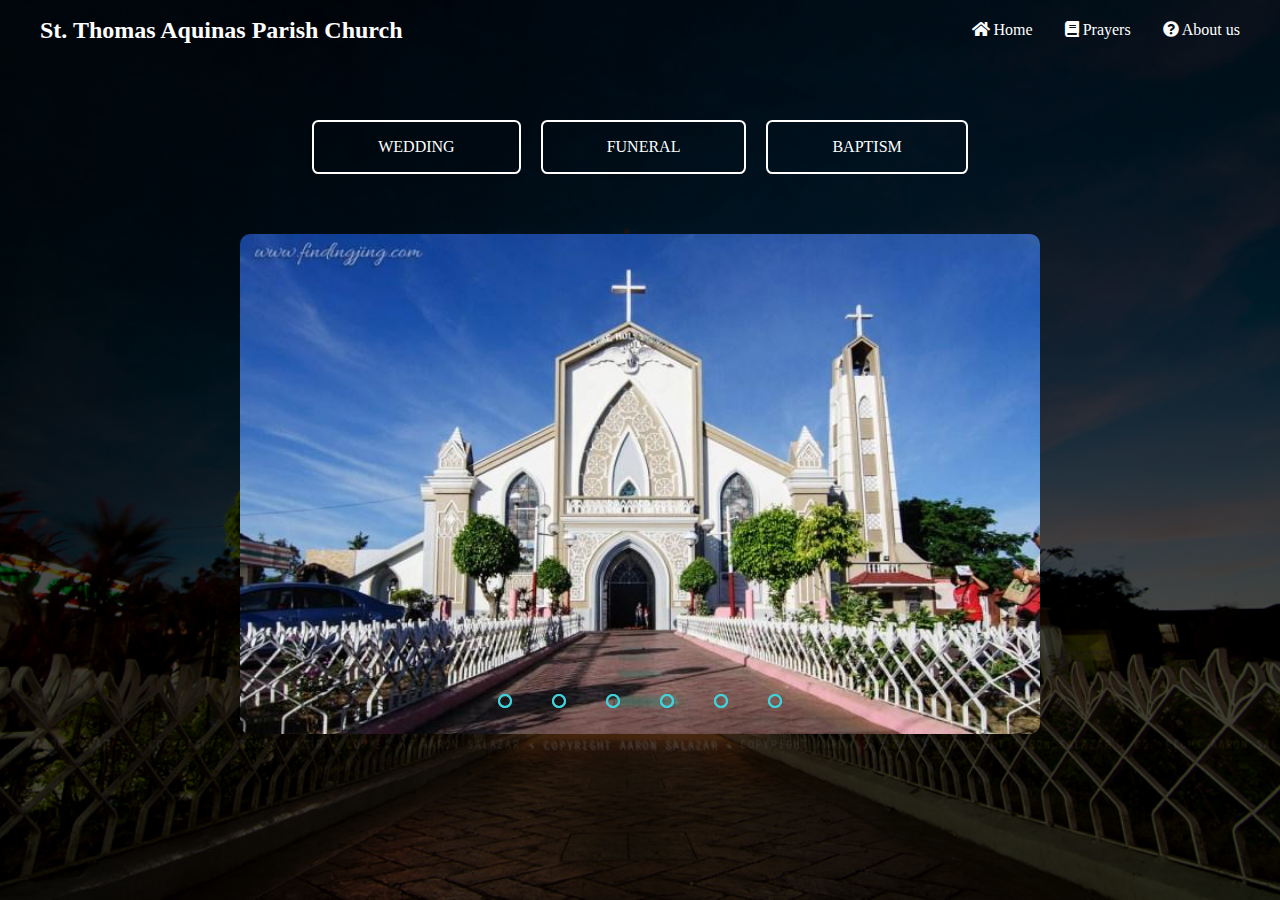
<file: Service.html>
<DOCTYPE html>
<html lang="en">
<head>
  <meta charset="UTF-8">
  <meta http-equiv="X-UA-Compatible" content="IE=edge">
  <meta name="viewport" content="width=device-width, initial-scale=1.0">
  <link rel="stylesheet" href="Service.css" media="screen">
  <title>Church Appointment</title>
  <link rel="icon" type="F APPOINTMENT" href="Image/logo2.jpg" width=100px height=100px>
  <link rel="stylesheet" href="https://cdnjs.cloudflare.com/ajax/libs/font-awesome/5.15.4/css/all.min.css"/>
  <link href='https://unpkg.com/boxicons@2.1.4/css/boxicons.min.css' rel='stylesheet'>
  <link rel="stylesheet" href="https://cdnjs.cloudflare.com/ajax/libs/font-awesome/6.4.0/css/all.min.css" integrity="sha512-iecdLmaskl7CVkqkXNQ/ZH/XLlvWZOJyj7Yy7tcenmpD1ypASozpmT/E0iPtmFIB46ZmdtAc9eNBvH0H/ZpiBw==" crossorigin="anonymous" referrerpolicy="no-referrer" />
</head>
<body>
  <header>
    <div class="navbar">
      <div class="logo"><a href="#">St. Thomas Aquinas Parish Church</a></div>
      <ul class="links">
        <li><a href="Home.html"><i class="fas fa-home"></i> Home</a></li>
        <li><a href="Requirements.html"><i class="fas fa-book"></i> Prayers</a></li>
        <li><a href="aboutus.html" class="Aboutus"><i class="fas fa-question-circle"></i> About us</a></li>
      </ul>
      <div class="toggle_btn">
        <i class="fa-solid fa-bars"></i>
      </div>
    </div>
    <div class="dropdown_menu">
      <li><a href="Home.html"><i class="fas fa-home"></i> Home</a></li>
      <li><a href="Requirements.html"><i class="fas fa-book"></i> Prayers</a></li>
      <li><a href="aboutus.html" class="Aboutus"><i class="fas fa-question-circle"></i> About us</a></li>
    </div>
  </header>
  <main>
    <section class="banner-area">
      <a href="wedd.html" class="button">WEDDING</a>
      <a href="Funeral.html" class="button">FUNERAL</a>
      <a href="Baptist.html" class="button">BAPTISM</a>
    </section>
    <!--image slider start-->
    <div class="slider">
      <div class="slides">
        <!--radio buttons start-->
        <input type="radio" name="radio-btn" id="radio1">
        <input type="radio" name="radio-btn" id="radio2">
        <input type="radio" name="radio-btn" id="radio3">
        <input type="radio" name="radio-btn" id="radio4">
        <input type="radio" name="radio-btn" id="radio5">
        <input type="radio" name="radio-btn" id="radio6">
        <!--radio buttons end-->
        <!--slide images start-->
        <div class="slide first">
          <img src="Image/church.jpg" alt="">
        </div>
        <div class="slide">
          <img src="Image/church2.jpg" alt="">
        </div>
        <div class="slide">
          <img src="Image/BG1.jpg" alt="">
        </div>
        <div class="slide">
          <img src="Image/BG2.png" alt="">
        </div>
        <div class="slide">
          <img src="Image/raeson.png" alt="">
        </div>
        <div class="slide">
          <img src="Image/bimbo.png" alt="">
        </div>
        <!--slide images end-->
        <!--automatic navigation start-->
        <div class="navigation-auto">
          <div class="auto-btn1"></div>
          <div class="auto-btn2"></div>
          <div class="auto-btn3"></div>
          <div class="auto-btn4"></div>
          <div class="auto-btn5"></div>
          <div class="auto-btn6"></div>
        </div>
        <!--automatic navigation end-->
      </div>
      <!--manual navigation start-->
      <div class="navigation-manual">
        <label for="radio1" class="manual-btn"></label>
        <label for="radio2" class="manual-btn"></label>
        <label for="radio3" class="manual-btn"></label>
        <label for="radio4" class="manual-btn"></label>
        <label for="radio5" class="manual-btn"></label>
        <label for="radio6" class="manual-btn"></label>
      </div>
      <!--manual navigation end-->
    </div>
    <!--image slider end-->
  </main>

<!-- JAVA SCRIPT-->
  <script type="text/javascript">
    var counter = 1;
    setInterval(function(){
      document.getElementById('radio' + counter).checked = true;
      counter++;
      if(counter > 4){
        counter = 1;
      }
    }, 5000);
    </script>

  <script>
    const toggleBtn = document.querySelector('.toggle_btn')
    const toggleBtnIcon = document.querySelector('.toggle_btn i')
    const dropDownMenu = document.querySelector('.dropdown_menu')

    toggleBtn.onclick = function(){
      dropDownMenu.classList.toggle('open')
      const isOpen = dropDownMenu.classList.contains('open')

      toggleBtnIcon.classList = isOpen
      ? 'fa-solid fa-xmark'
      : 'fa-solid fa-bars'
    }
  </script>
</body>
</html>
</file>
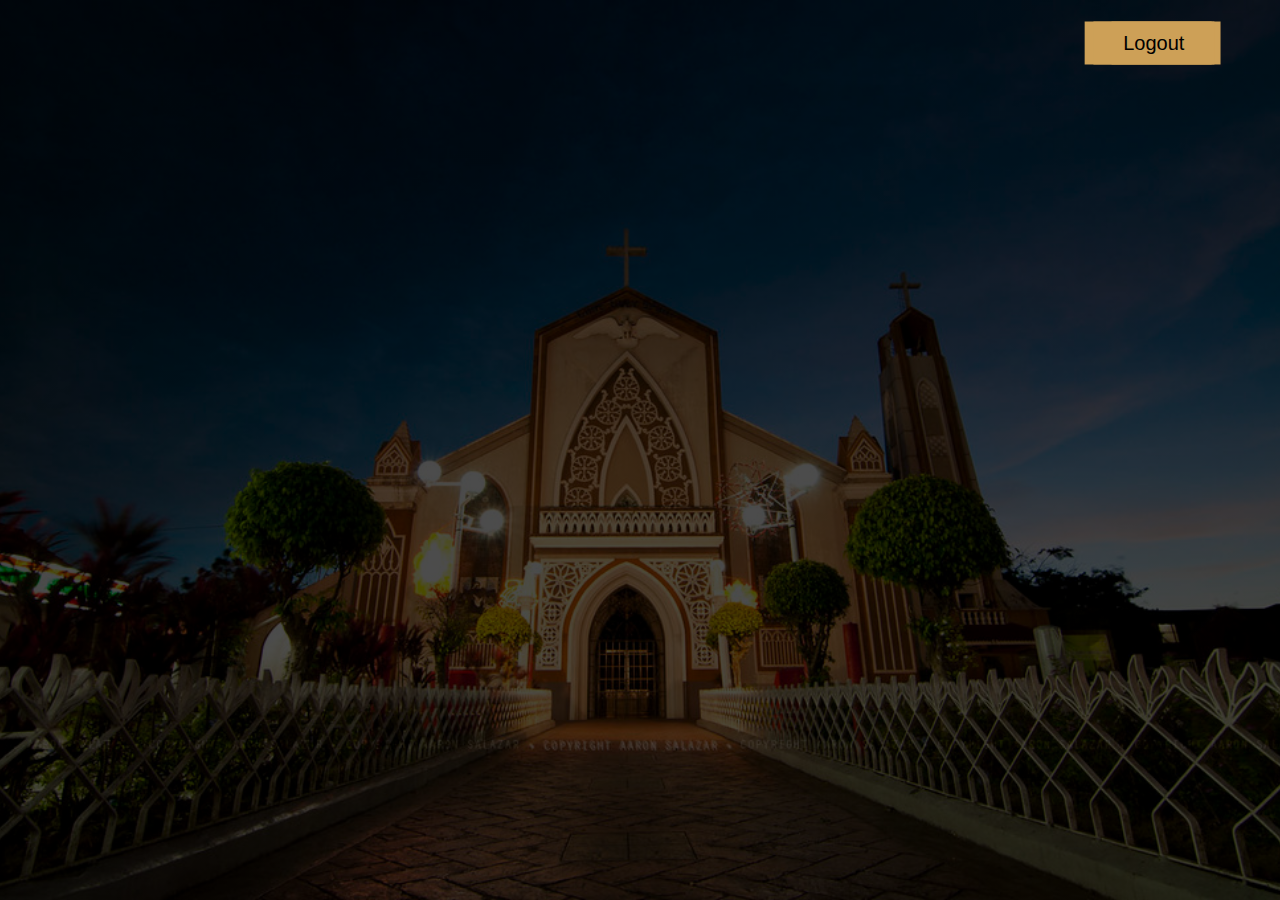
<file: user.html>
<!DOCTYPE html>
<html lang="en">
<head>
	<meta charset="UTF-8">
	<meta http-equiv="X-UA-Compatible" content="IE=edge">
  	<meta name="viewport" content="width=device-width, initial-scale=1.0">
  	<title>USER PAGE</title>

  	<!-- custom css file link -->
  	<link rel="stylesheet" href="admin.css">

</head>
<body>
	
	<div class="container">
		<div class = "content">
			<a href="login_form.php" class="btn">login</a>
			<a href="register_form.php" class="btn">register</a>
			<a href="logout.php" class="btn"> logout</a>
		</div>
</body>
</file>
<file: aboutus.css>
* {
  margin: 0;
  padding: 0;
  box-sizing: border-box;
  scroll-behavior: smooth;
}
html, body{
  height: 100%;
  background-repeat: no-repeat;
  background-size: cover;
  background-position: center;
  background-attachment: fixed;
  background-image: linear-gradient(rgba(0,0,0,0.7),rgba(0,0,0,0.7)),url(Image/church2.jpg);
  scroll-behavior: smooth;
}
li{
  list-style: none;
}
a{
  text-decoration: none;
  position: relative;
  color:#fff;
  font: 1rem;
}
.links a::after{
  text-decoration: none;
  position: absolute;
  content: "";
  background: orangered;
  left: 0;
  bottom: 0;
  width: 100%;
  height: 4px;
  opacity: 0;
  transition: .3s ease;
}
.links a:hover::after{
  opacity: 1;
  transform: translateY(9px);
}
/*HEADER*/
header{
  position: relative;
  padding: 0 2rem;
}
.navbar{
  width: 100%;
  height: 60px;
  max-width: 1200px;
  margin: 0 auto;
  display: flex;
  align-items: center;
  justify-content: space-between;
}
.navbar .logo a {
  font-size: 1.5rem;
  font-weight: bold;
}
.navbar .links{
  display: flex;
  gap: 2rem;
}
.navbar .toggle_btn{
  color: #fff;
  font-size: 1.5rem;
  cursor: pointer;
  display: none;
}
/*Dropdown Menu*/
.dropdown_menu{
  display: none;
  position: absolute;
  right: 2rem;
  top: 60px;
  height: 0;
  width: 200px;
  background: rgba(255, 255, 255, 0.1);
  backdrop-filter: blur(15px);
  border-radius: 10px;
  overflow: hidden;
  transition: height .2s cubic-bezier(0.175, 0.885, 0.32, 1.275);
}
.dropdown_menu.open{
  height: 125px;
}

.dropdown_menu li{
  padding: 0.7rem;
  display: flex;
  align-items: center;
  justify-content: center;
}
/*CONTEXT*/
section#context {
  height: calc(100vh - 60px);
  display: flex;
  flex-direction: column;
  align-items: center;
  justify-content: center;
  text-align: center;
  color: #fff;
}
#context h1{
  font-size: 3rem;
  margin-bottom: 1rem;
}


/*RESPONSIVE DESIGN*/
@media (max-width: 992px) {
  .navbar .links {
    display: none;
  }
  .navbar .toggle_btn{
    display: block;
  }
  .dropdown_menu{
    display: block;
  }
}
@media (max-width: 576px){
.dropdown_menu{
  left: 2rem;
  width: unset;
}
}
.Service_menu{
  font-weight: bold;
  position: relative;
  display: flex;
  gap: 3rem;
  width: 100%;
  right: 2rem;
  width: 200px;
  height: 60px;
  max-width: 1200px;
  margin: 0 auto;
  display: flex;
  align-items: center;
  justify-content: space-between;
}
body {

			font-size: 16px;
			margin: 0;
			padding: 0;
		}
.container {
  color: #fff;
  max-width: 1000px;
  margin: 0 auto;
  padding: 20px;
}

.content {
  display: flex;
  flex-direction: column;
}

.title {
  color: #fff;
  font-size: 24px;
  font-weight: bold;
  margin-bottom: 20px;
  text-align: center;
}

.user-details {
  display: flex;
  flex-wrap: wrap;
  margin: 0 -10px;
}

.input-box {
  flex: 1 1 50%;
  padding: 10px;
}

.details {
  font-weight: bold;
  display: block;
  margin-bottom: 10px;
}

@media screen and (max-width: 767px) {
  .input-box {
    flex: 1 1 100%;
  }
}
/* Media queries for smaller screens */
@media screen and (max-width: 767px) {
  .title {
    font-size: 24px;
  }
  
  .details {
    display: block;
    width: auto;
    margin-bottom: 10px;
  }
  
  span1, span2, span3, span4, span5 {
    margin-left: 0;
  }
}
.content form .user-details{
  
  display: flex;
  flex-wrap: wrap;
  justify-content: space-between;
  margin: 20px 0 12px 0;
}
form .user-details .input-box{
  margin-bottom: 15px;
  width: calc(100% / 2 - 20px);
}
form .input-box span.details{
  display: block;
  font-weight: 500;
  margin-bottom: 5px;
}
.user-details .input-box input{
  height: 45px;
  width: 100%;
  outline: none;
  font-size: 16px;
  border-radius: 5px;
  padding-left: 15px;
  border: 1px solid #ccc;
  border-bottom-width: 2px;
  transition: all 0.3s ease;
}
.user-details .Date input{
  height: 45px;
  width: 100%;
  outline: none;
  font-size: 16px;
  border-radius: 5px;
  padding-left: 15px;
  border: 1px solid #ccc;
  border-bottom-width: 2px;
  transition: all 0.3s ease;
}
.user-details .Time input{
  height: 45px;
  width: 100%;
  outline: none;
  font-size: 16px;
  border-radius: 5px;
  padding-left: 15px;
  border: 1px solid #ccc;
  border-bottom-width: 2px;
  transition: all 0.3s ease;
}
.user-details .input-box input:focus,
.user-details .input-box input:valid{
  border-color: #9b59b6;
}
 form .button{
   height: 45px;
   margin: 35px 0
 }
 form .button input{
   height: 100%;
   width: 500%;
   border-radius: 5px;
   border: none;
   color: #000000;
   font-size: 18px;
   font-weight: 500;
   letter-spacing: 1px;
   cursor: pointer;
   transition: all 0.3s ease;
   background: linear-gradient(135deg, #ffffff, #ffffff);
 }
 form .button input:hover{
  transform: scale(0.99);
  background: linear-gradient(-135deg, #000000, #ffffff);
  }
  input[type="text"],

  label {
    display: block;
    margin-bottom: 1px;
    color: white;
  }
  #funeral-home-fields,
  #chapel-fields {
    margin-top: 1px;
    border: 1px solid #ccc;
    padding: 2px;

  }
  h2 {
    color: white;
  }
  
  .error {
    color: red;
    margin-top: 10px;
  }
  
 @media(max-width: 584px){
 .container{
  max-width: 100%;
  max-height: 100%;
}
form .user-details .input-box{
    margin-bottom: 15px;
    width: 100%;
  }
  form .category{
    width: 100%;
  }
  .content form .user-details{
    max-height: 5000px;
    overflow-y: scroll;
  }
  .user-details::-webkit-scrollbar{
    width: 5px;
  }
  }
  @media(max-width: 459px){
  .container .content .category{
    flex-direction: column;
  }
}
@media  screen and (max-width: 101px) {
  .button {
      height: 200vh;
  }
}
@media  screen and (max-width: 100px) {
  .button {
      height: 200vh ;
      
  }

}
@media  screen and (min-width: 1500px) {
  .button {
      height: 100vh ;
      
  }
 
}
</file>
<file: admin.css>
@import url('https://fonts.googleapis.com/css2?family=Poppins:wght@100;200;300;400;500;600&display=swap');

*{
	font-family: 'Popins', sans-serif;
	margin: 0; padding: 0;
	box-sizing: border-box;
	outline: none; border: none;
	text-decoration: none;
}

html, body{
  height: 100%;
  background-repeat: no-repeat;
  background-size: cover;
  background-position: center;
  background-attachment: fixed;
  scroll-behavior: smooth;
  background-image: linear-gradient(rgba(0,0,0,0.7),rgba(0,0,0,0.7)),url(Image/church2.jpg);
}
li{
  list-style: none;
}
a{
  text-decoration: none;
  color:#fff;
  font: 1rem;
}
a:hover{
  color: orange;
}


.container{
   min-height: 50vh;
   display: flex;
   align-items: center;
   justify-content: center;
   padding:20px;
   padding-bottom: 60px;
   flex-direction: column;
 
}
 
form input[type="text"] {
   width: 400px;
   padding: 10px;
   font-size: 16px;
   border-radius: 5px;
   border: none;
   box-shadow: 0px 2px 5px rgba(0, 0, 0, 0.25);
   margin-right: 10px;
 }
 
 

.container .content{
   text-align: center;
}


.container .content h3{
   font-size: 30px;
   color:#333;
}

.container .content h3 span{
   background: crimson;
   color:#fff;
   border-radius: 5px;
   padding:0 15px;
}

.container .content h1{
   font-size: 50px;
   color:#333;
}

.container .content h1 span{
   color:crimson;
}

.container .content p{
   font-size: 25px;
   margin-bottom: 20px;
}

.container .content .btn {
  display: inline-block;
  padding: 10px 30px;
  font-size: 20px;
  background: #CDA057;
  color: rgb(0, 0, 0);
  margin: 0 5px;
  text-transform: capitalize;
  position: absolute;
  top: 0;
  right: 0;
  transform: translate(-50%, 50%);
}

.container .content .btn2 {
   display: inline-block;
   padding: 10px 30px;
   font-size: 20px;
   background: #CDA057;
   color: rgb(0, 0, 0);
   margin: 0 5px;
   text-transform: capitalize;
   position: absolute;
   top: 0;
   left: 90px;
   transform: translate(-50%, 50%);
 }

.container .content .btn:hover{
	background: #463924;
}
.container .content .btn2:hover{
	background: #463924;
}


.Service_menu a.banner-btn{
   padding: 15px 35px;
   background: #CDA057;
   text-transform: uppercase;
   color: black;
   transform: translate(-50%, 50%);
   font-size: 20px;
   margin-left: 70px;
   margin-right: 70px;
 }

 .Service_menu a.banner-btn:hover{
   background: #463924;
 }

.form-container{
   min-height: 100vh;
   display: flex;
   align-items: center;
   justify-content: center;
   padding:20px;
   padding-bottom: 60px;
   background: #eee;
}

.form-container form{
   padding:20px;
   border-radius: 5px;
   box-shadow: 0 5px 10px rgba(0,0,0,.1);
   background: #fff;
   text-align: center;
   width: 500px;
}

.form-container form h3{
   font-size: 30px;
   text-transform: uppercase;
   margin-bottom: 10px;
   color:#333;
}

.form-container form input,
.form-container form select{
   width: 100%;
   padding:10px 15px;
   font-size: 17px;
   margin:8px 0;
   background: #eee;
   border-radius: 5px;
}

.form-container form select option{
   background: #fff;
}

.form-container form .form-btn{
   background: #fbd0d9;
   color:crimson;
   text-transform: capitalize;
   font-size: 20px;
   cursor: pointer;
}

.form-container form .form-btn:hover{
   background: crimson;
   color:#fff;
}

.form-container form p{
   margin-top: 10px;
   font-size: 20px;
   color:#333;
}

.form-container form p a{
   color:crimson;
}

.form-container form .error-msg{
   margin:10px 0;
   display: block;
   background: crimson;
   color:#fff;
   border-radius: 5px;
   font-size: 20px;
   padding:10px;
}

table {
   width: 100%;
   border-collapse: collapse;
   margin-top: 20px;
 }
 
 th,
 td {
   padding: 10px;
   text-align: center;
   border: 1px solid #000000;
 }
 
 th {
   background-color: #CDA057;
   color: #000000;
 }
 
 tr:nth-child(even) {
   background-color: #f2f2f2;
 }
 tr:nth-child(odd) {
   background-color: #e5d5ba;
 }

 .edit-btn {
   background-color: transparent;
   border: none;
   color: #007bff;
   font-size: 1rem;
   text-decoration: none;
   margin-right: 1rem;
 }
 
 .delete-btn {
   background-color: transparent;
   border: none;
   color: #dc3545;
   font-size: 1rem;
   text-decoration: none;
 }
 
 .edit-btn:hover,
 .delete-btn:hover {
   cursor: pointer;
 }
 
 .edit-icon::before {
   content: '\f044';
   font-family: 'Font Awesome 5 Free';
   font-weight: 900;
   font-size: 1rem;
   margin-right: 0.5rem;
 }
 
 .delete-icon::before {
   content: '\f2ed';
   font-family: 'Font Awesome 5 Free';
   font-weight: 900;
   font-size: 1rem;
   margin-right: 0.5rem;
 }
 h2.text-danger {
  color: red;
}

.edit-btn, .delete-btn, .view-requirements-btn {
  color: #fff;
  background-color: #007bff;
  border-color: #007bff;
  padding: 5px 10px;
  border-radius: 3px;
  text-decoration: none;
  display: inline-block;
  margin-right: 5px;
}

.edit-btn:hover, .delete-btn:hover, .view-requirements-btn:hover {
  background-color: #0069d9;
  border-color: #0062cc;
}

.delete-btn {
  background-color: #dc3545;
  border-color: #dc3545;
}

.delete-btn:hover {
  background-color: #c82333;
  border-color: #bd2130;
}

.view-requirements-btn {
  background-color: #28a745;
  border-color: #28a745;
}

.view-requirements-btn:hover {
  background-color: #218838;
  border-color: #1e7e34;
}
.name {
  display: flex;
  justify-content: center;
}

h1 {
  color: #ffffff;
  font-size: 36px;
  margin: 0;
}
/* Search Bar */
.search-bar {
  display: flex;
  align-items: center;
  margin-bottom: 20px;
}

input[type="text"] {
  padding: 8px;
  width: 200px;
  border: 1px solid #ccc;
  border-radius: 4px;
  font-size: 14px;
}

button.search-button,
button.reset-button {
  padding: 8px 12px;
  background-color: #007bff;
  color: #fff;
  border: none;
  border-radius: 4px;
  cursor: pointer;
  font-size: 14px;
  margin-left: 10px;
}

.filter {
  display: flex;
  align-items: center;
  margin-top: 20px;
}

label[for="mass"] {
  margin-right: 10px;
  font-size: 14px;
}

input[type="date"] {
  padding: 8px;
  width: 200px;
  border: 1px solid #ccc;
  border-radius: 4px;
  font-size: 14px;
}

button.filter-button {
  padding: 8px 12px;
  background-color: #007bff;
  color: #fff;
  border: none;
  border-radius: 4px;
  cursor: pointer;
  font-size: 14px;
  margin-left: 10px;
}

button.reset-button {
  background-color: #dc3545;
}

button[name="submit"] {
  padding: 8px 12px;
  background-color: #007bff;
  color: #fff;
  border: none;
  border-radius: 4px;
  cursor: pointer;
  font-size: 14px;
}
</file>
<file: Baptist.css>
* {
  margin: 0;
  padding: 0;
  box-sizing: border-box;
  scroll-behavior: smooth;
}
html, body{
  height: 100%;
  background-repeat: no-repeat;
  background-size: cover;
  background-position: center;
  background-attachment: fixed;
  scroll-behavior: smooth;
  background-image: linear-gradient(rgba(0,0,0,0.7),rgba(0,0,0,0.7)),url(Image/church2.jpg);
}
li{
  list-style: none;
}
a{
  text-decoration: none;
  position: relative;
  color:#fff;
  font: 1rem;
}
.links a::after{
  text-decoration: none;
  position: absolute;
  content: "";
  background: orangered;
  left: 0;
  bottom: 0;
  width: 100%;
  height: 4px;
  opacity: 0;
  transition: .3s ease;
}
.links a:hover::after{
  opacity: 1;
  transform: translateY(9px);
}
/*BUTTON PRAYERS*/
.button{
  --color: white;
  padding: 1rem 4rem;
  background-color: transparent;
  border-radius: .4em;
  position: relative;
  top: 50px;
  overflow: hidden;
  cursor: pointer;
  transition: 1s;
  font-size: 16px;
  font-weight: 500;
  border:2px solid;
  text-transform: uppercase;
  color: var(--color);
  z-index: 1;
}
.button::before, .button::after{
  display: block;
  position: absolute;
  width: 50px;
  height: 50px;
  transform: translate(-50%, -50%);
  background-color: var(--color);
  border-radius: 50%;
  transition: 1s ease;
  z-index: -1%;
}
.button::before{
  top: -1em;
  left: -1em;
}
.button::after{
  left: calc(100% + 2em);
  top: calc(100% + 2em);
}
.button:hover::before, .button:hover::after{
  height: 450px;
  width: 450px;
}
.button:hover{
  color: orangered;
}
/*HEADER*/

header{
  position: relative;
  padding: 0 2rem;
}
.navbar{
  width: 100%;
  height: 60px;
  max-width: 1200px;
  margin: 0 auto;
  display: flex;
  align-items: center;
  justify-content: space-between;
}
.navbar .logo a {
  font-size: 1.5rem;
  font-weight: bold;
}
.navbar .links{
  display: flex;
  gap: 2rem;
}
.navbar .toggle_btn{
  color: #fff;
  font-size: 1.5rem;
  cursor: pointer;
  display: none;
}
/*Dropdown Menu*/

.dropdown_menu{
  display: none;
  position: absolute;
  right: 2rem;
  top: 60px;
  height: 0;
  width: 200px;
  background: rgba(255, 255, 255, 0.1);
  backdrop-filter: blur(15px);
  border-radius: 10px;
  overflow: hidden;
  transition: height .2s cubic-bezier(0.175, 0.885, 0.32, 1.275);
}
.dropdown_menu.open{
  height: 125px;
}

.dropdown_menu li{
  padding: 0.7rem;
  display: flex;
  align-items: center;
  justify-content: center;
}
/*CONTEXT*/

section#context {
  height: calc(100vh - 60px);
  display: flex;
  flex-direction: column;
  align-items: center;
  justify-content: center;
  text-align: center;
  color: #fff;
}
#context h1{
  font-size: 3rem;
  margin-bottom: 1rem;
}

/*RESPONSIVE DESIGN*/


@media (max-width: 992px) {
  .navbar .links {
    display: none;
  }
  .navbar .toggle_btn{
    display: block;
  }
  .dropdown_menu{
    display: block;
  }
}
@media (max-width: 576px){
.dropdown_menu{
  left: 2rem;
  width: unset;
}
}
section{
  display: flex;
  flex-direction: column;
  align-items: center;
  padding: 110px 100px;
  color: #000;
}
@media(max-width:1000px){
  section{
    padding: 100px 50px;
  }
}
@media(max-width:600px){
  section{
    padding:125px 30px;
  }
}
/* DINE PROBLEMA*/
.banner-area{
  justify-content: center;
  min-height: 100vh;
  color: #fff;
  text-align: center;
}
.banner-area .banner-img{
  background-color: black;
  background-image: url(Image/church2.jpg);
  position: absolute;
  top: 0;
  left: 0;
  width: 100%;
  height: 100%;
  background-size: cover;
  z-index: -1;
  background-position: center center;
  position: relative;
  justify-content: center;
  min-height: 100vh;
  color: #fff;
  text-align: center;
}

.banner-area .banner-img::after{
  content: '';
  position: absolute;
  top: 0;
  left: 0;
  width: 100%;
  height: 100%;
  background-color: #000;
  opacity: .7;
}
.Context p{
  margin-bottom: 15px;
  font-size: 65px;
  text-transform: uppercase;
  color: #fff;
}
.banner-area h1{
  margin-bottom: 15px;
  font-size: 40px;
  text-transform: uppercase;
}
.banner-area a.banner-btn{
  padding: 15px 35px;
  background: #777777;
  text-transform: uppercase;
}
@media(max-width:800px){
  .banner-area{
    min-height: 600px;
  }
  .banner-area h1{
    font-size: 27px;
  }
  .banner-area p{
    font-size: 20px;
  }
  .banner-area a.banner-btn{
    padding:8px 20px;
  }
}

/*about area*/
h2{
  color: #fff;
}
ul.about-content{
  width: 100%;
  display: flex;
  flex-wrap: wrap;
  justify-content: center;
}
.about-content li{
  padding: 0px;
  height: 500px;
  background-clip: content-box;
  background-size: cover;
  background-position: center;
}
.about-left{
  flex-basis:30%;
  background-image: url(Image/church.jpg);
}
.about-right{
  flex-basis: 70%;
}
.about-right h3{
  font-size: 45px;
  color: #fff;
  margin-bottom: 3%;
  padding-left: 300px;
}
.about-area p1{
  max-width: 800px;
  margin-bottom: 35px;
  text-align: left;
  padding-left: 30px;
  color: white;
  font-size: 20px;
}
.about-area p{
  max-width: 800px;
  margin-bottom: 0px;
  text-align: left;
  padding-left: 10px;
  font-size: 25px;
}


.section-title{
  text-transform: uppercase;
  font-size: 50px;
  margin-bottom: 5%;
}
.section-title span{
  color: #777777;
}
.about-btn{
  padding: 15px 35px;
  background: #777777;
  border-radius: 50px;
  text-transform: uppercase;
  color: #fff;
}
@media (max-width:1000px) {
  .section-title{
    font-size: 35px;
  }
  .about-left,
  .about-right{
    flex-basis: 100%;
  }
  .about-content li{
    padding: 8px;
  }
}
@media (max-width:700px){
  .about-right p{
    display: none;
  }
}
/* QUOTE*/
.quote-container {
  font-size: 24px;
  width: 80%;
  margin: 0 auto;
  text-align: center;
  color: #ffffff;
}

.quote {
  font-size: 16px;
  font-weight: bold;
  color: #ffffff;
}

/* Media query for screens smaller than 768px */
@media (max-width: 768px) {
  .quote-container {
    font-size: 30px;
  }
  .quote {
    font-size: 12px;
  }
}

/* Media query for screens smaller than 576px */
@media (max-width: 576px) {
  .quote-container h4 {
    font-size: 30px;
  }
  .quote {
    font-size: 12px;
  }
}

/*.msg-area{
  background: linear-gradient(rgba(253, 251, 251, 0.8),rgba(252, 249, 249, 0.8), url(Image/BG2.png));
  background-size: cover;
  background-position: center center;
  background-attachment: fixed;
  color: #fff;
  text-align: center;
  font-size: 30px;
}
.msg-area h4{
  padding-top: 200px;
  background: linear-gradient(rgba(0,0,0,0.8),rgba(0,0,0,0.8), url(Image/BG2.png));
  background-size: cover;
  background-position: center center;
  background-attachment: fixed;
  color: #fff;
  text-align: center;
  font-size: 60px;
}*/

/*service area*/

ul.contact-content{
  width: 100%;
  display: flex;
  flex-wrap:wrap;
  justify-content: center;
}
.contact-content li{
  padding: 0 30px;
  flex-basis: 33%;
  text-align: center;
}
.contact-content img{
  width: 30%;
  margin-bottom: 20px;
}
.contact-content li h6{
  font-size: 20px;
  margin-bottom: 25px;
  text-transform: uppercase;
  font-weight: 500;
  letter-spacing: 1px;
  color: #fff;
}
.contact-content li p{
  margin: 0;
}
h3 {
  color: #fff;
  display: block;
  font-size: 40px;
  margin-block-start: 1em;
  margin-block-end: 1em;
  margin-inline-start: 0px;
  margin-inline-end: 0px;
  font-weight: bold;
}
@media (max-width:1000px){
  .contact-content li{
    flex-basis: 100%;
    margin-bottom: 35px;
  }
  .contact-content li:last-child{
    margin-bottom: 0;
  }
  .contact-content li p{
    padding: 0;
  }
}

/*contact*/


@media(max-width: 1000px){
  .contact-content li{
    flex-basis: 100%;
    margin-bottom: 65px;
  }
  .contact-content li:last-child{
    margin-bottom: 0;
  }
  .contact-content li p{
    padding: 0;
  }
}
footer{
  font-size: medium;
  background-color: black;
}
.footerContainer{
  width: 100%;
  padding: 20px 30px 20px;
}
.footerbottom{
  width: 100%;
  text-align: center;
}
.socialIcons{
  display: flex;
  justify-content: center;
}
.socialIcons a{
  text-decoration: none;
  padding: 10px;
  background-color: white;
  margin: 10px;
  border-radius: 50px;
}
.socialIcons a i{
  font-size: 1em;
  color: black;
  opacity: 0.9;
}
p {
  position: relative;
  bottom: 35px;
  color: #fff;
  display: block;
  margin-block-start: 1em;
  margin-block-end: 1em;
  margin-inline-start: 0px;
  margin-inline-end: 0px;
}
/*ANIMATION FOR ICONS*/

.socialIcons a:hover{
  background-color: #111;
  transition: 0.5s;
}
.socialIcons a:hover i{
  color: white;
  transition: 0.5s;
}
.sticky-note {
  position: fixed;
  top: 60px;
  right: 20px;
  background-color: #ffffcc;
  border: 1px solid #000;
  padding: 10px;
  max-width: 300px;
  z-index: 9999;
}

.sticky-note h2 {
  margin-top: 0;
}

.sticky-note p {
  margin-bottom: 0;
}

.close-btn {
  position: absolute;
  top: 0;
  right: 0;
  background-color: #ffffcc;
  border: none;
  padding: 5px 10px;
  font-weight: bold;
  font-size: 20px;
  cursor: pointer;
}

.minimized {
  height: 30px;
  width: 30px;
  overflow: hidden;
}

@media screen and (max-width: 600px) {
  .sticky-note {
    max-width: 100%;
    left: 0;
    right: 0;
  }
  .minimized{
    max-height: 30px;
    max-width: 30px;
  }
}
</file>
<file: Funeral2.css>
* {
    margin: 0;
    padding: 0;
    box-sizing: border-box;
    scroll-behavior: smooth;
  }
  html, body{
    height: 100%;
    background-repeat: no-repeat;
    background-size: cover;
    background-position: center;
    background-attachment: fixed;
    background-image: linear-gradient(rgba(0,0,0,0.7),rgba(0,0,0,0.7)),url(Image/church2.jpg);
    scroll-behavior: smooth;
  }
  li{
    list-style: none;
  }
  a{
    text-decoration: none;
    color:#fff;
    font: 1rem;
  }
  a:hover{
    color: orange;
  }
  /*HEADER*/
  header{
    position: relative;
    padding: 0 2rem;
  }
  .navbar{
    width: 100%;
    height: 60px;
    max-width: 1200px;
    margin: 0 auto;
    display: flex;
    align-items: center;
    justify-content: space-between;
  }
  .navbar .logo a {
    font-size: 1.5rem;
    font-weight: bold;
  }
  .navbar .links{
    display: flex;
    gap: 2rem;
  }
  .navbar .toggle_btn{
    color: #fff;
    font-size: 1.5rem;
    cursor: pointer;
    display: none;
  }
  /*Dropdown Menu*/
  .dropdown_menu{
    display: none;
    position: absolute;
    right: 2rem;
    top: 60px;
    height: 0;
    width: 200px;
    background: rgba(255, 255, 255, 0.1);
    backdrop-filter: blur(15px);
    border-radius: 10px;
    overflow: hidden;
    transition: height .2s cubic-bezier(0.175, 0.885, 0.32, 1.275);
  }
  .dropdown_menu.open{
    height: 125px;
  }
  
  .dropdown_menu li{
    padding: 0.7rem;
    display: flex;
    align-items: center;
    justify-content: center;
  }
  /*CONTEXT*/
  section#context {
    height: calc(100vh - 60px);
    display: flex;
    flex-direction: column;
    align-items: center;
    justify-content: center;
    text-align: center;
    color: #fff;
  }
  #context h1{
    font-size: 3rem;
    margin-bottom: 1rem;
  }
  
  
  /*RESPONSIVE DESIGN*/
  @media (max-width: 992px) {
    .navbar .links {
      display: none;
    }
    .navbar .toggle_btn{
      display: block;
    }
    .dropdown_menu{
      display: block;
    }
  }
  @media (max-width: 576px){
  .dropdown_menu{
    left: 2rem;
    width: unset;
  }
  }
  .Service_menu{
    font-weight: bold;
    position: relative;
    display: flex;
    gap: 3rem;
    width: 100%;
    right: 2rem;
    width: 200px;
    height: 60px;
    max-width: 1200px;
    margin: 0 auto;
    display: flex;
    align-items: center;
    justify-content: space-between;
  }
  .container{
    max-width: 20000px;
    width: 100%;
    height: -12px;
    background-color: #ffffff2d;
    padding: 25px 30px;
    border-radius: 5px;
    box-shadow: 0 5px 10px rgba(255, 255, 255, 0.15);
  }
  .container .title{
    color: white;
    font-size: 25px;
    font-weight: 500;
    position: relative;
  }
  .container .title::before{
    
    content: "";
    position: absolute;
    left: 0;
    bottom: 0;
    height: 3px;
    width: 290px;
    border-radius: 5px;
    background: linear-gradient(135deg, #ffffff, #ffffff);
  }
  input .Date{
    width: 20px;
  
  }
  
  span{
    color: white;
    font-size: 18px;
  }
  .content form .user-details{
    
    display: flex;
    flex-wrap: wrap;
    justify-content: space-between;
    margin: 20px 0 12px 0;
  }
  form .user-details .input-box{
    margin-bottom: 15px;
    width: calc(100% / 2 - 20px);
  }
  form .input-box span.details{
    display: block;
    font-weight: 500;
    margin-bottom: 5px;
  }
  .user-details .input-box input{
    height: 45px;
    width: 100%;
    outline: none;
    font-size: 16px;
    border-radius: 5px;
    padding-left: 15px;
    border: 1px solid #ccc;
    border-bottom-width: 2px;
    transition: all 0.3s ease;
  }
  .user-details .Date input{
    height: 45px;
    width: 100%;
    outline: none;
    font-size: 16px;
    border-radius: 5px;
    padding-left: 15px;
    border: 1px solid #ccc;
    border-bottom-width: 2px;
    transition: all 0.3s ease;
  }
  .user-details .Time select{
    height: 45px;
    width: 100%;
    outline: none;
    font-size: 16px;
    border-radius: 5px;
    padding-left: 15px;
    border: 1px solid #ccc;
    border-bottom-width: 2px;
    transition: all 0.3s ease;
  }
  .user-details .input-box input:focus,
  .user-details .input-box input:valid{
    border-color: #9b59b6;
  }
   form .button{
     height: 45px;
     margin: 35px 0;
   }
   form .button input{
     height: 100%;
     width: 150%;
     border-radius: 5px;
     border: none;
     color: #000000;
     font-size: 18px;
     font-weight: 500;
     letter-spacing: 1px;
     cursor: pointer;
     transition: all 0.3s ease;
     background: linear-gradient(135deg, #ffffff, #ffffff);
   }
   form .button input:hover{
    transform: scale(0.99);
    background: linear-gradient(-135deg, #000000, #ffffff);
    }
    
   @media(max-width: 584px){
   .container{
    max-width: 100%;
    max-height: 100%;
  }
  form .user-details .input-box{
      margin-bottom: 15px;
      width: 100%;
    }
    form .category{
      width: 100%;
    }
    .content form .user-details{
      max-height: 5000px;
      overflow-y: scroll;
    }
    .user-details::-webkit-scrollbar{
      width: 5px;
    }
    }
    @media(max-width: 459px){
    .container .content .category{
      flex-direction: column;
    }
  }
</file>
<file: Home.css>
* {
  margin: 0;
  padding: 0;
  box-sizing: border-box;
  scroll-behavior: smooth;
}
html, body{
  height: 100%;
  background-repeat: no-repeat;
  background-size: cover;
  background-position: center;
  background-attachment: fixed;
  scroll-behavior: smooth;
  background-image: linear-gradient(rgba(0,0,0,0.7),rgba(0,0,0,0.7)),url(Image/church2.jpg);
}
li{
  list-style: none;
}
a{
  text-decoration: none;
  position: relative;
  color:#fff;
  font: 1rem;
}
.links a::after{
  text-decoration: none;
  position: absolute;
  content: "";
  background: orangered;
  left: 0;
  bottom: 0;
  width: 100%;
  height: 4px;
  opacity: 0;
  transition: .3s ease;
}
.links a:hover::after{
  opacity: 1;
  transform: translateY(9px);
}
/*BUTTON PRAYERS*/
.button{
  --color: white;
  padding: 1rem 4rem;
  background-color: transparent;
  border-radius: .4em;
  position: relative;
  top: 50px;
  overflow: hidden;
  cursor: pointer;
  transition: 1s;
  font-size: 16px;
  font-weight: 500;
  border:2px solid;
  text-transform: uppercase;
  color: var(--color);
  z-index: 1;
}
.button::before, .button::after{
  display: block;
  position: absolute;
  width: 50px;
  height: 50px;
  transform: translate(-50%, -50%);
  background-color: var(--color);
  border-radius: 50%;
  transition: 1s ease;
  z-index: -1%;
}
.button::before{
  top: -1em;
  left: -1em;
}
.button::after{
  left: calc(100% + 2em);
  top: calc(100% + 2em);
}
.button:hover::before, .button:hover::after{
  height: 450px;
  width: 450px;
}
.button:hover{
  color: orangered;
}
/*HEADER*/

header{
  position: relative;
  padding: 0 2rem;
}
.navbar{
  width: 100%;
  height: 60px;
  max-width: 1200px;
  margin: 0 auto;
  display: flex;
  align-items: center;
  justify-content: space-between;
}
.navbar .logo a {
  font-size: 1.5rem;
  font-weight: bold;
}
.navbar .links{
  display: flex;
  gap: 2rem;
}
.navbar .toggle_btn{
  color: #fff;
  font-size: 1.5rem;
  cursor: pointer;
  display: none;
}
/*Dropdown Menu*/

.dropdown_menu{
  display: none;
  position: absolute;
  right: 2rem;
  top: 60px;
  height: 0;
  width: 200px;
  background: rgba(255, 255, 255, 0.1);
  backdrop-filter: blur(15px);
  border-radius: 10px;
  overflow: hidden;
  transition: height .2s cubic-bezier(0.175, 0.885, 0.32, 1.275);
}
.dropdown_menu.open{
  height: 125px;
}

.dropdown_menu li{
  padding: 0.7rem;
  display: flex;
  align-items: center;
  justify-content: center;
}
/*CONTEXT*/

section#context {
  height: calc(100vh - 60px);
  display: flex;
  flex-direction: column;
  align-items: center;
  justify-content: center;
  text-align: center;
  color: #fff;
}
#context h1{
  font-size: 3rem;
  margin-bottom: 1rem;
}

/*RESPONSIVE DESIGN*/


@media (max-width: 992px) {
  .navbar .links {
    display: none;
  }
  .navbar .toggle_btn{
    display: block;
  }
  .dropdown_menu{
    display: block;
  }
}
@media (max-width: 576px){
.dropdown_menu{
  left: 2rem;
  width: unset;
}
}
section{
  display: flex;
  flex-direction: column;
  align-items: center;
  padding: 110px 100px;
  color: #000;
}
@media(max-width:1000px){
  section{
    padding: 100px 50px;
  }
}
@media(max-width:600px){
  section{
    padding:125px 30px;
  }
}
/* DINE PROBLEMA*/
.banner-area{
  justify-content: center;
  min-height: 100vh;
  color: #fff;
  text-align: center;
}
.banner-area .banner-img{
  background-color: black;
  background-image: url(Image/church2.jpg);
  position: absolute;
  top: 0;
  left: 0;
  width: 100%;
  height: 100%;
  background-size: cover;
  z-index: -1;
  background-position: center center;
  position: relative;
  justify-content: center;
  min-height: 100vh;
  color: #fff;
  text-align: center;
}

.banner-area .banner-img::after{
  content: '';
  position: absolute;
  top: 0;
  left: 0;
  width: 100%;
  height: 100%;
  background-color: #000;
  opacity: .7;
}
.Context p{
  margin-bottom: 15px;
  font-size: 65px;
  text-transform: uppercase;
  color: #fff;
}
.banner-area h1{
  margin-bottom: 15px;
  font-size: 40px;
  text-transform: uppercase;
}
.banner-area a.banner-btn{
  padding: 15px 35px;
  background: #777777;
  text-transform: uppercase;
}
@media(max-width:800px){
  .banner-area{
    min-height: 600px;
  }
  .banner-area h1{
    font-size: 27px;
  }
  .banner-area p{
    font-size: 20px;
  }
  .banner-area a.banner-btn{
    padding:8px 20px;
  }
}

/*about area*/
h2{
  color: #fff;
}
ul.about-content{
  width: 100%;
  display: flex;
  flex-wrap: wrap;
  justify-content: center;
}
.about-content li{
  padding: 0px;
  height: 500px;
  background-clip: content-box;
  background-size: cover;
  background-position: center;
}
.about-left{
  flex-basis:30%;
  background-image: url(Image/church.jpg);
}
.about-right{
  flex-basis: 70%;
}
.about-right h3{
  font-size: 45px;
  color: #fff;
  margin-bottom: 3%;
  padding-left: 300px;
}
.about-area p1{
  max-width: 800px;
  margin-bottom: 35px;
  text-align: left;
  padding-left: 30px;
  color: white;
  font-size: 20px;
}
.about-area p{
  max-width: 800px;
  margin-bottom: 0px;
  text-align: left;
  padding-left: 10px;
  font-size: 25px;
}


.section-title{
  text-transform: uppercase;
  font-size: 50px;
  margin-bottom: 5%;
}
.section-title span{
  color: #777777;
}
.about-btn{
  padding: 15px 35px;
  background: #777777;
  border-radius: 50px;
  text-transform: uppercase;
  color: #fff;
}
@media (max-width:1000px) {
  .section-title{
    font-size: 35px;
  }
  .about-left,
  .about-right{
    flex-basis: 100%;
  }
  .about-content li{
    padding: 8px;
  }
}
@media (max-width:700px){
  .about-right p{
    display: none;
  }
}
/* QUOTE*/
.quote-container {
  font-size: 24px;
  width: 80%;
  margin: 0 auto;
  text-align: center;
  color: #ffffff;
}

.quote {
  font-size: 16px;
  font-weight: bold;
  color: #ffffff;
}

/* Media query for screens smaller than 768px */
@media (max-width: 768px) {
  .quote-container {
    font-size: 30px;
  }
  .quote {
    font-size: 12px;
  }
}

/* Media query for screens smaller than 576px */
@media (max-width: 576px) {
  .quote-container h4 {
    font-size: 30px;
  }
  .quote {
    font-size: 12px;
  }
}

/*.msg-area{
  background: linear-gradient(rgba(253, 251, 251, 0.8),rgba(252, 249, 249, 0.8), url(Image/BG2.png));
  background-size: cover;
  background-position: center center;
  background-attachment: fixed;
  color: #fff;
  text-align: center;
  font-size: 30px;
}
.msg-area h4{
  padding-top: 200px;
  background: linear-gradient(rgba(0,0,0,0.8),rgba(0,0,0,0.8), url(Image/BG2.png));
  background-size: cover;
  background-position: center center;
  background-attachment: fixed;
  color: #fff;
  text-align: center;
  font-size: 60px;
}*/

/*service area*/

ul.contact-content{
  width: 100%;
  display: flex;
  flex-wrap:wrap;
  justify-content: center;
}
.contact-content li{
  padding: 0 30px;
  flex-basis: 33%;
  text-align: center;
}
.contact-content img{
  width: 30%;
  margin-bottom: 20px;
}
.contact-content li h6{
  font-size: 20px;
  margin-bottom: 25px;
  text-transform: uppercase;
  font-weight: 500;
  letter-spacing: 1px;
  color: #fff;
}
.contact-content li p{
  margin: 0;
}
h3 {
  color: #fff;
  display: block;
  font-size: 40px;
  margin-block-start: 1em;
  margin-block-end: 1em;
  margin-inline-start: 0px;
  margin-inline-end: 0px;
  font-weight: bold;
}
@media (max-width:1000px){
  .contact-content li{
    flex-basis: 100%;
    margin-bottom: 35px;
  }
  .contact-content li:last-child{
    margin-bottom: 0;
  }
  .contact-content li p{
    padding: 0;
  }
}

/*contact*/


@media(max-width: 1000px){
  .contact-content li{
    flex-basis: 100%;
    margin-bottom: 65px;
  }
  .contact-content li:last-child{
    margin-bottom: 0;
  }
  .contact-content li p{
    padding: 0;
  }
}
footer{
  font-size: medium;
  background-color: black;
}
.footerContainer{
  width: 100%;
  padding: 20px 30px 20px;
}
.footerbottom{
  width: 100%;
  text-align: center;
}
.socialIcons{
  display: flex;
  justify-content: center;
}
.socialIcons a{
  text-decoration: none;
  padding: 10px;
  background-color: white;
  margin: 10px;
  border-radius: 50px;
}
.socialIcons a i{
  font-size: 1em;
  color: black;
  opacity: 0.9;
}
p {
  position: relative;
  bottom: 35px;
  color: #fff;
  display: block;
  margin-block-start: 1em;
  margin-block-end: 1em;
  margin-inline-start: 0px;
  margin-inline-end: 0px;
}
/*ANIMATION FOR ICONS*/

.socialIcons a:hover{
  background-color: #111;
  transition: 0.5s;
}
.socialIcons a:hover i{
  color: white;
  transition: 0.5s;
}
.sticky-note {
  position: fixed;
  top: 60px;
  right: 20px;
  background-color: #ffffcc;
  border: 1px solid #000;
  padding: 10px;
  max-width: 300px;
  z-index: 9999;
}

.sticky-note h2 {
  margin-top: 0;
}

.sticky-note p {
  margin-bottom: 0;
}

.close-btn {
  position: absolute;
  top: 0;
  right: 0;
  background-color: #ffffcc;
  border: none;
  padding: 5px 10px;
  font-weight: bold;
  font-size: 20px;
  cursor: pointer;
}

.minimized {
  height: 30px;
  width: 30px;
  overflow: hidden;
}

@media screen and (max-width: 600px) {
  .sticky-note {
    max-width: 100%;
    left: 0;
    right: 0;
  }
  .minimized{
    max-height: 30px;
    max-width: 30px;
  }
}
</file>
<file: Requirements.css>
* {
  margin: 0;
  padding: 0;
  box-sizing: border-box;
}
html, body{
  height: 100%;
  background-repeat: no-repeat;
  background-size: cover;
  background-position: center;
  background-attachment: fixed;
  background-image: linear-gradient(rgba(0,0,0,0.7),rgba(0,0,0,0.7)),url(Image/church2.jpg);
}
li{
  list-style: none;
}
a{
  text-decoration: none;
  position: relative;
  color:#fff;
  font: 1rem;
}
.links a::after{
  text-decoration: none;
  position: absolute;
  content: "";
  background: orangered;
  left: 0;
  bottom: 0;
  width: 100%;
  height: 4px;
  opacity: 0;
  transition: .3s ease;
}
.links a:hover::after{
  opacity: 1;
  transform: translateY(9px);
}
/*HEADER*/
header{
  position: relative;
  padding: 0 2rem;
}
.navbar{
  width: 100%;
  height: 60px;
  max-width: 1200px;
  margin: 0 auto;
  display: flex;
  align-items: center;
  justify-content: space-between;
}
.navbar .logo a {
  font-size: 1.5rem;
  font-weight: bold;
}
.navbar .links{
  display: flex;
  gap: 2rem;
}
.navbar .toggle_btn{
  color: #fff;
  font-size: 1.5rem;
  cursor: pointer;
  display: none;
}
/*Dropdown Menu*/
.dropdown_menu{
  display: none;
  position: absolute;
  right: 2rem;
  top: 60px;
  height: 0;
  width: 200px;
  background: rgba(255, 255, 255, 0.1);
  backdrop-filter: blur(15px);
  border-radius: 10px;
  overflow: hidden;
  transition: height .2s cubic-bezier(0.175, 0.885, 0.32, 1.275);
}
.dropdown_menu.open{
  height: 125px;
}

.dropdown_menu li{
  padding: 0.7rem;
  display: flex;
  align-items: center;
  justify-content: center;
}
/*CONTEXT*/
section#context {
  height: calc(100vh - 60px);
  display: flex;
  flex-direction: column;
  align-items: center;
  justify-content: center;
  text-align: center;
  color: #fff;
}
#context h1{
  font-size: 3rem;
  margin-bottom: 1rem;
}


/*RESPONSIVE DESIGN*/
@media (max-width: 992px) {
  .navbar .links {
    display: none;
  }
  .navbar .toggle_btn{
    display: block;
  }
  .dropdown_menu{
    display: block;
  }
}
@media (max-width: 576px){
.dropdown_menu{
  left: 2rem;
  width: unset;
}
}
.Service_menu{
  font-weight: bold;
  position: relative;
  display: flex;
  gap: 3rem;
  width: 100%;
  right: 2rem;
  width: 200px;
  height: 60px;
  max-width: 1200px;
  margin: 0 auto;
  display: flex;
  align-items: center;
  justify-content: space-between;
}
.container{
  max-width: 20000px;
  width: 100%;
  height: -12px;
  background-color: #ffffff00;
  padding: 25px 30px;
  border-radius: 5px;
  box-shadow: 0 5px 10px rgba(255, 255, 255, 0.15);
}
.container .title{
  text-align: center;
  color: white;
  font-size: 25px;
  font-weight: 500;
  position: relative;
}
.container .title::before{

  content: "";
  position: absolute;
  left: 100;
  bottom: 0;
  height: 3px;
  width: 110px;
  border-radius: 5px;
  background: linear-gradient(135deg, #ffffff, #ffffff);
}
.container .title1{
  color: white;
  font-size: 25px;
  font-weight: 500;
  position: relative;
}
.container .title1::before{
  
  content: "";
  position: absolute;
  left: 0;
  bottom: 0;
  height: 3px;
  width: 290px;
  border-radius: 5px;
  background: linear-gradient(135deg, #ffffff, #ffffff);
}
input .Date{
  width: 20px;

}

span{
  text-align: center;
  color: white;
  font-size: 18px;
}
.content form .user-details{
  
  display: flex;
  flex-wrap: wrap;
  justify-content: space-between;
  margin: 20px 0 12px 0;
}
form .user-details .input-box{
  margin-bottom: 15px;
  width: calc(100% / 2 - 20px);
}
form .input-box span.details{
  display: block;
  font-weight: 500;
  margin-bottom: 5px;
}
.user-details .input-box input{
  height: 45px;
  width: 100%;
  outline: none;
  font-size: 16px;
  border-radius: 5px;
  padding-left: 15px;
  border: 1px solid #ccc;
  border-bottom-width: 2px;
  transition: all 0.3s ease;
}
.user-details .Date input{
  height: 45px;
  width: 100%;
  outline: none;
  font-size: 16px;
  border-radius: 5px;
  padding-left: 15px;
  border: 1px solid #ccc;
  border-bottom-width: 2px;
  transition: all 0.3s ease;
}
.user-details .Time input{
  height: 45px;
  width: 100%;
  outline: none;
  font-size: 16px;
  border-radius: 5px;
  padding-left: 15px;
  border: 1px solid #ccc;
  border-bottom-width: 2px;
  transition: all 0.3s ease;
}
.user-details .input-box input:focus,
.user-details .input-box input:valid{
  border-color: #9b59b6;
}
 form .button{
   height: 45px;
   margin: 35px 0
 }
 form .button input{
   height: 100%;
   width: 500%;
   border-radius: 5px;
   border: none;
   color: #000000;
   font-size: 18px;
   font-weight: 500;
   letter-spacing: 1px;
   cursor: pointer;
   transition: all 0.3s ease;
   background: linear-gradient(135deg, #ffffff, #ffffff);
 }
 form .button input:hover{
  transform: scale(0.99);
  background: linear-gradient(-135deg, #000000, #ffffff);
  }
  input[type="text"],

  label {
    display: block;
    margin-bottom: 1px;
    color: white;
  }
  #funeral-home-fields,
  #chapel-fields {
    margin-top: 1px;
    border: 1px solid #ccc;
    padding: 2px;

  }
  h2 {
    color: white;
  }
  
  .error {
    color: red;
    margin-top: 10px;
  }
  
 @media(max-width: 584px){
 .container{
  max-width: 100%;
  max-height: 100%;
}
form .user-details .input-box{
    margin-bottom: 15px;
    width: 100%;
  }
  form .category{
    width: 100%;
  }
  .content form .user-details{
    max-height: 5000px;
    overflow-y: scroll;
  }
  .user-details::-webkit-scrollbar{
    width: 5px;
  }
  }
  @media(max-width: 459px){
  .container .content .category{
    flex-direction: column;
  }
}
@media  screen and (max-width: 101px) {
  .button {
      height: 200vh;
  }
}
@media  screen and (max-width: 100px) {
  .button {
      height: 200vh ;
      
  }

}
@media  screen and (min-width: 1500px) {
  .button {
      height: 100vh ;
      
  }
 
}
</file>
<file: Service.css>
* {
  margin: 0;
  padding: 0;
  box-sizing: border-box;
  scroll-behavior: smooth;
}
html, body{
  height: 100%;
  background-repeat: no-repeat;
  background-size: cover;
  background-position: center;
  background-attachment: fixed;
  background-image: linear-gradient(rgba(0,0,0,0.7),rgba(0,0,0,0.7)),url(Image/church2.jpg);
  scroll-behavior: smooth;
}
li{
  list-style: none;
}
a{
  text-decoration: none;
  position: relative;
  color:#fff;
  font: 1rem;
}
.links a::after{
  text-decoration: none;
  position: absolute;
  content: "";
  background: orangered;
  left: 0;
  bottom: 0;
  width: 100%;
  height: 4px;
  opacity: 0;
  transition: .3s ease;
}
.links a:hover::after{
  opacity: 1;
  transform: translateY(9px);
}
/*HEADER*/
header{
  position: relative;
  padding: 0 2rem;
}
.navbar{
  width: 100%;
  height: 60px;
  max-width: 1200px;
  margin: 0 auto;
  display: flex;
  align-items: center;
  justify-content: space-between;
}
.navbar .logo a {
  font-size: 1.5rem;
  font-weight: bold;
}
.navbar .links{
  display: flex;
  gap: 2rem;
}
.navbar .toggle_btn{
  color: #fff;
  font-size: 1.5rem;
  cursor: pointer;
  display: none;
}
/*Dropdown Menu*/
.dropdown_menu{
  display: none;
  position: absolute;
  right: 2rem;
  top: 60px;
  height: 0;
  width: 200px;
  background: rgba(255, 255, 255, 0.1);
  backdrop-filter: blur(15px);
  border-radius: 10px;
  overflow: hidden;
  transition: height .2s cubic-bezier(0.175, 0.885, 0.32, 1.275);
}
.dropdown_menu.open{
  height: 125px;
}

.dropdown_menu li{
  padding: 0.7rem;
  display: flex;
  align-items: center;
  justify-content: center;
}
/*CONTEXT*/
section#context {
  height: calc(100vh - 60px);
  display: flex;
  flex-direction: column;
  align-items: center;
  justify-content: center;
  text-align: center;
  color: #fff;
}
#context h1{
  font-size: 3rem;
  margin-bottom: 1rem;
}
.button{
  --color: white;
  padding: 1rem 4rem;
  margin: 10px;
  background-color: transparent;
  border-radius: .4em;
  position: relative;
  top: 50px;
  overflow: hidden;
  cursor: pointer;
  transition: 1s;
  font-size: 16px;
  font-weight: 500;
  border:2px solid;
  text-transform: uppercase;
  color: var(--color);
  z-index: 1;
}
.button::before, .button::after{
  display: block;
  position: absolute;
  width: 50px;
  height: 50px;
  transform: translate(-50%, -50%);
  background-color: var(--color);
  border-radius: 50%;
  transition: 1s ease;
  z-index: -1%;
}
.button::before{
  top: -1em;
  left: -1em;
}
.button::after{
  left: calc(100% + 2em);
  top: calc(100% + 2em);
}
.button:hover::before, .button:hover::after{
  height: 450px;
  width: 450px;
}
.button:hover{
  color: orangered;
}

.banner-area .banner-img::after{
  content: '';
  position: absolute;
  top: 0;
  left: 0;
  width: 100%;
  height: 100%;
  background-color: #000;
  opacity: .7;
}
.Context p{
  margin-bottom: 15px;
  font-size: 65px;
  text-transform: uppercase;
  color: #fff;
}
.banner-area {
  display: flex;
  justify-content: center;
  align-items: center;
  flex-wrap: wrap;
}

@media only screen and (max-width: 768px) {
  .button {
    margin: 5px;
    padding: 5px 10px;
    font-size: 0.8rem;
  }
}


/*RESPONSIVE DESIGN*/
@media (max-width: 992px) {
  .navbar .links {
    display: none;
  }
  .navbar .toggle_btn{
    display: block;
  }
  .dropdown_menu{
    display: block;
  }
}
@media (max-width: 576px){
.dropdown_menu{
  left: 2rem;
  width: unset;
}
}
.Service_menu{
  font-weight: bold;
  position: relative;
  display: flex;
  gap: 3rem;
  width: 100%;
  right: 2rem;
  width: 200px;
  height: 60px;
  margin: 0 auto;
  display: flex;
  align-items: center;
  justify-content: space-between;
}

h1{
  position: relative;
  left: 100px;
}
.slider{
  width: 800px;
  height: 500px;
  border-radius: 10px;
  overflow: hidden;
  margin: 100 auto; /* Add this line to center the slider */
}

.slides{
  width: 500%;
  height: 500px;
  display: flex;
}

.slides input{
  display: none;
}

.slide{
  width: 20%;
  transition: 2s;
}

.slide img{
  width: 800px;
  height: 500px;
}

/*css for manual slide navigation*/

.navigation-manual{
  position: absolute;
  width: 800px;
  margin-top: -40px;
  display: flex;
  justify-content: center;
}

.manual-btn{
  border: 2px solid #40D3DC;
  padding: 5px;
  border-radius: 10px;
  cursor: pointer;
  transition: 1s;
}

.manual-btn:not(:last-child){
  margin-right: 40px;
}

.manual-btn:hover{
  background: #40D3DC;
}

#radio1:checked ~ .first{
  margin-left: 0;
}

#radio2:checked ~ .first{
  margin-left: -20%;
}

#radio3:checked ~ .first{
  margin-left: -40%;
}

#radio4:checked ~ .first{
  margin-left: -60%;
}

/*css for automatic navigation*/

.navigation-auto{
  position: absolute;
  display: flex;
  width: 800px;
  justify-content: center;
  margin-top: 460px;
}

.navigation-auto div{
  border: 2px solid #40D3DC;
  padding: 5px;
  border-radius: 10px;
  transition: 1s;
}

.navigation-auto div:not(:last-child){
  margin-right: 40px;
}

#radio1:checked ~ .navigation-auto .auto-btn1{
  background: #40D3DC;
}

#radio2:checked ~ .navigation-auto .auto-btn2{
  background: #40D3DC;
}

#radio3:checked ~ .navigation-auto .auto-btn3{
  background: #40D3DC;
}

#radio4:checked ~ .navigation-auto .auto-btn4{
  background: #40D3DC;
}
#radio4:checked ~ .navigation-auto .auto-btn5{
  background: #40D3DC;
}
#radio4:checked ~ .navigation-auto .auto-btn6{
  background: #40D3DC;
}
/* Style the active radio button */
.slides input[type="radio"]:checked + label {
  background-color: #555;
}
</file>
